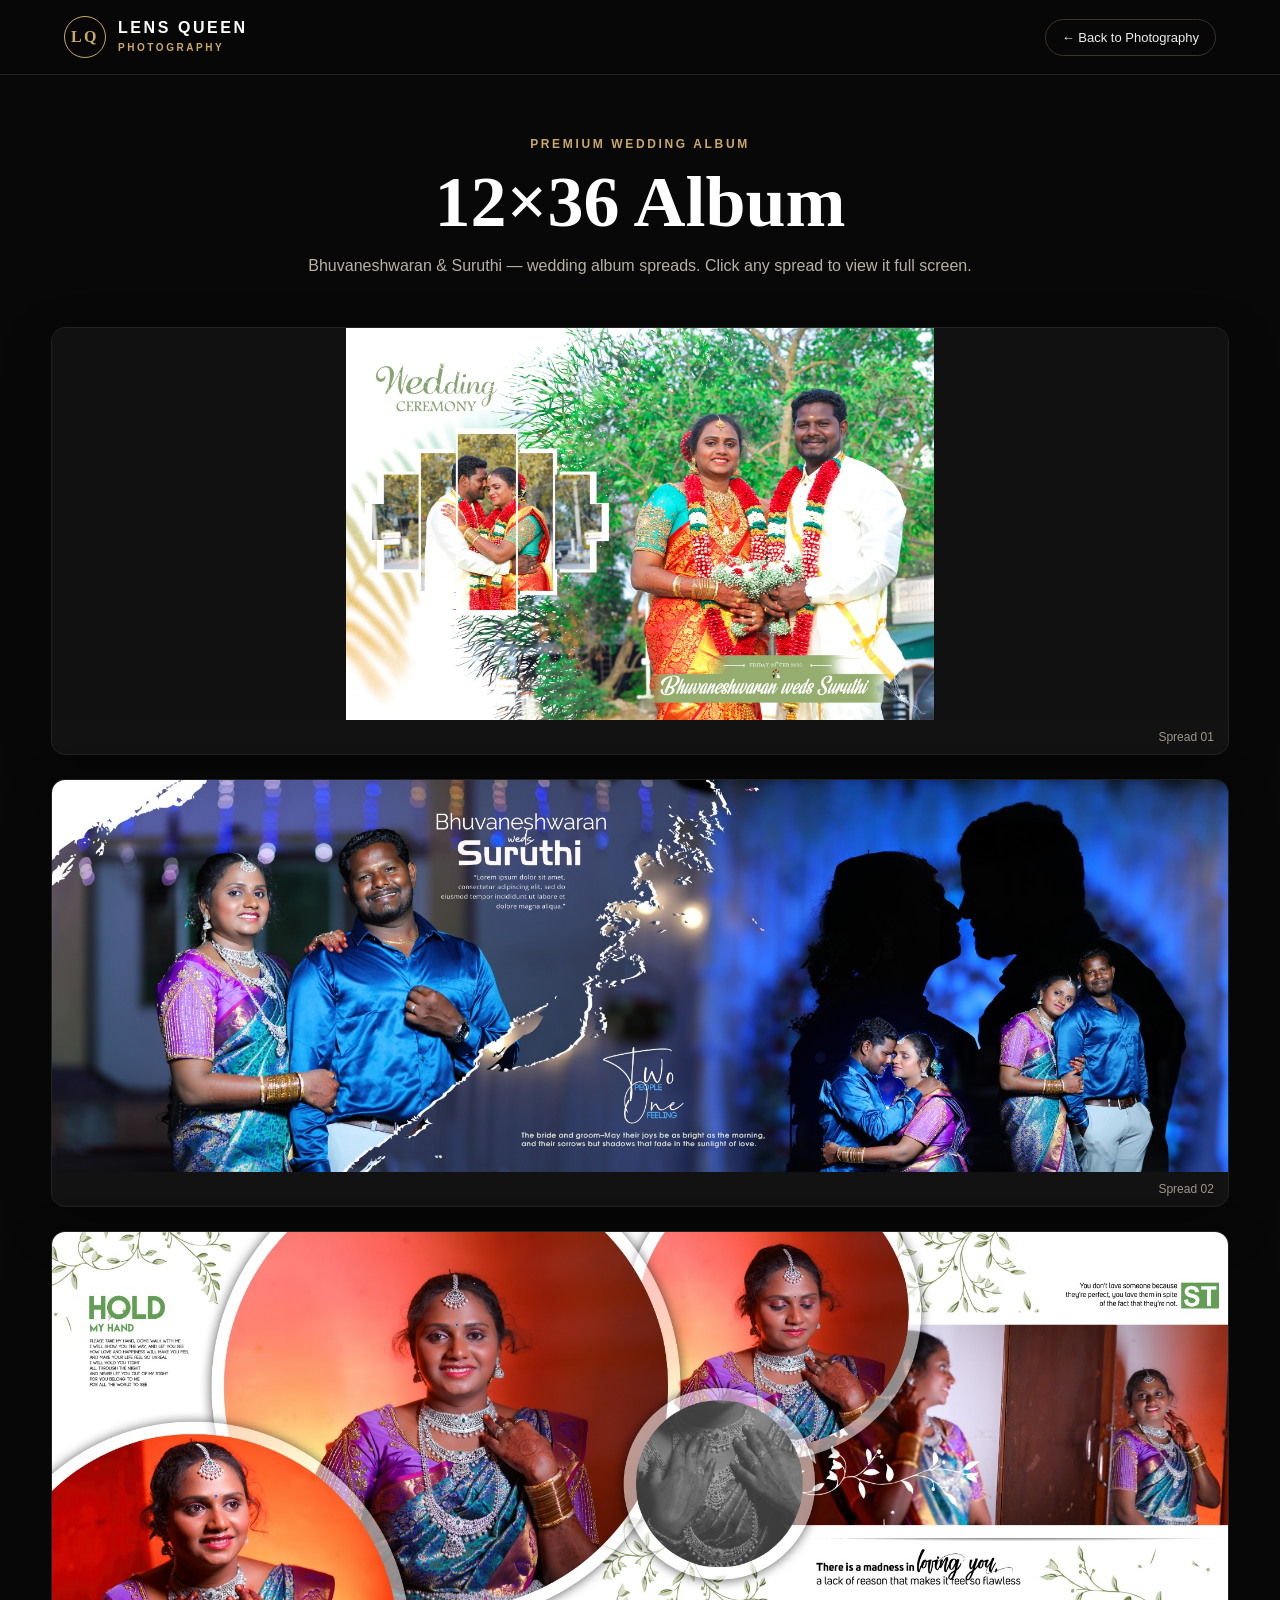
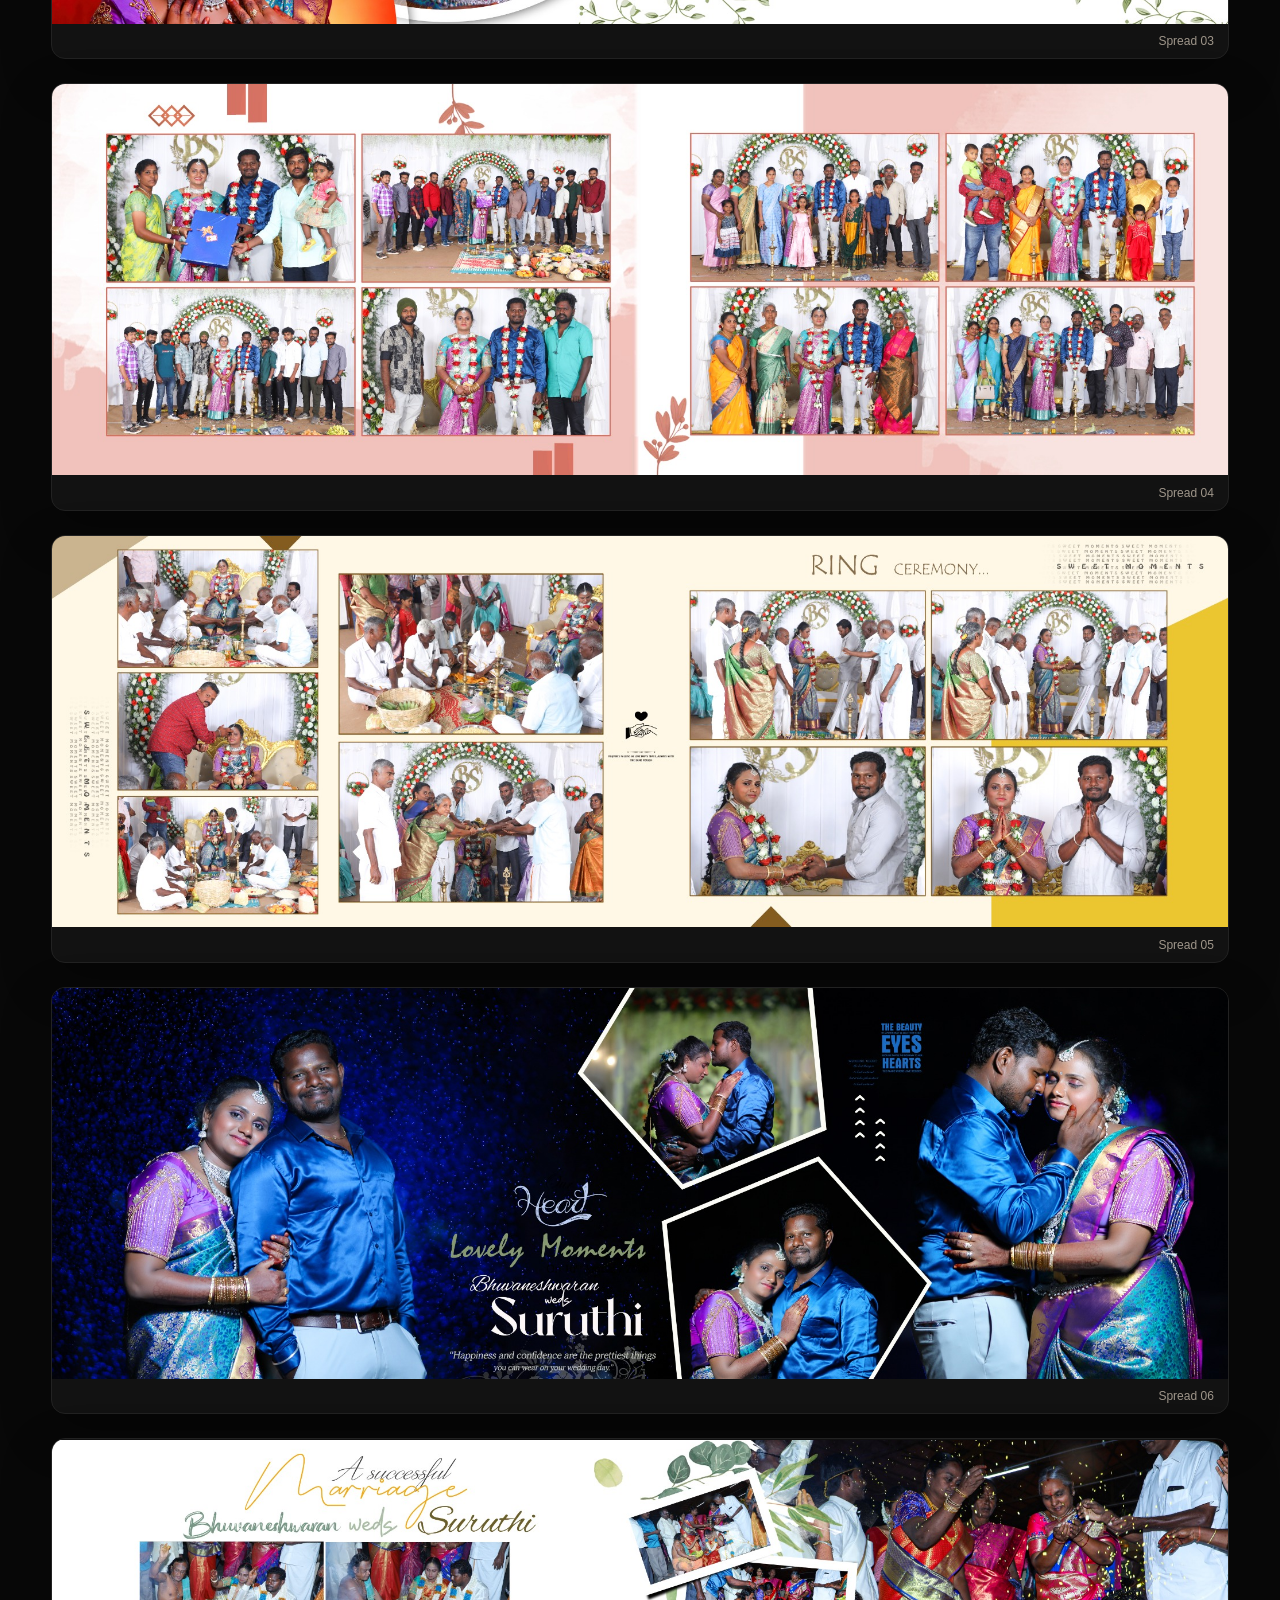
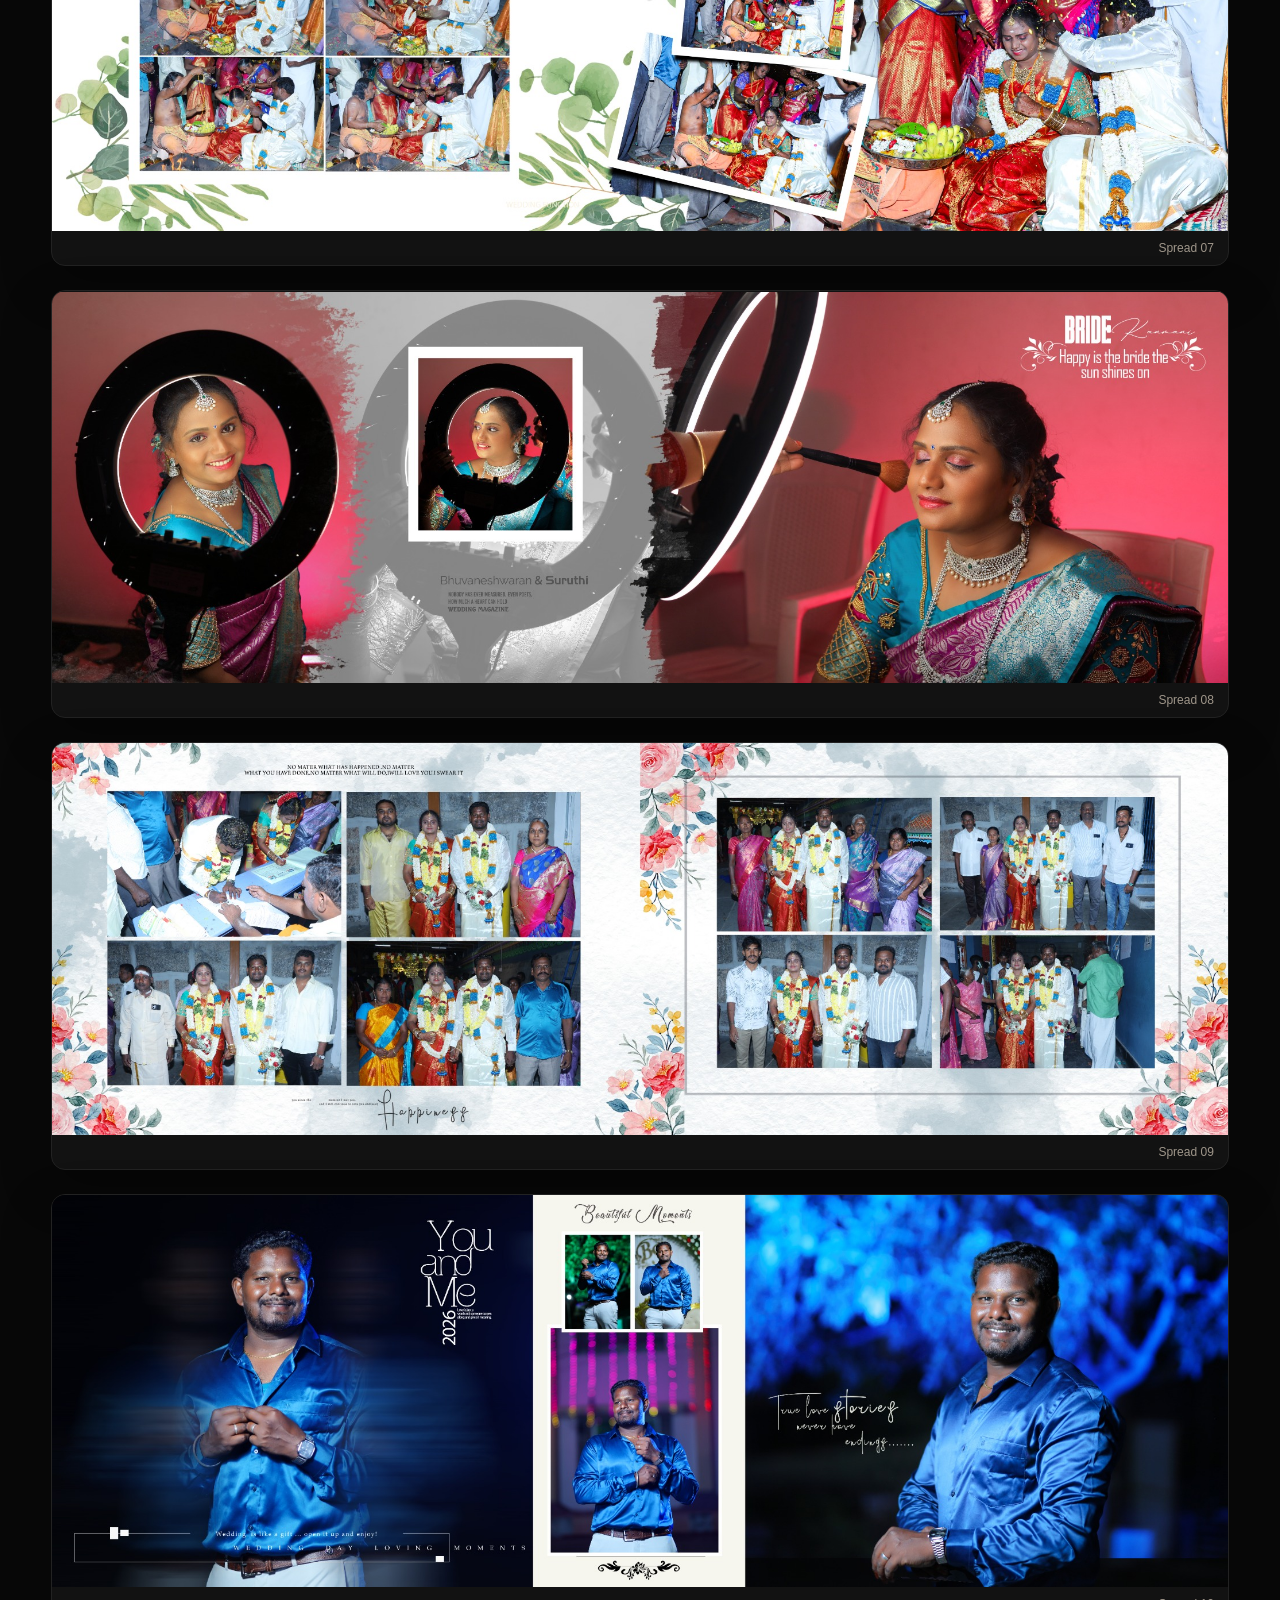
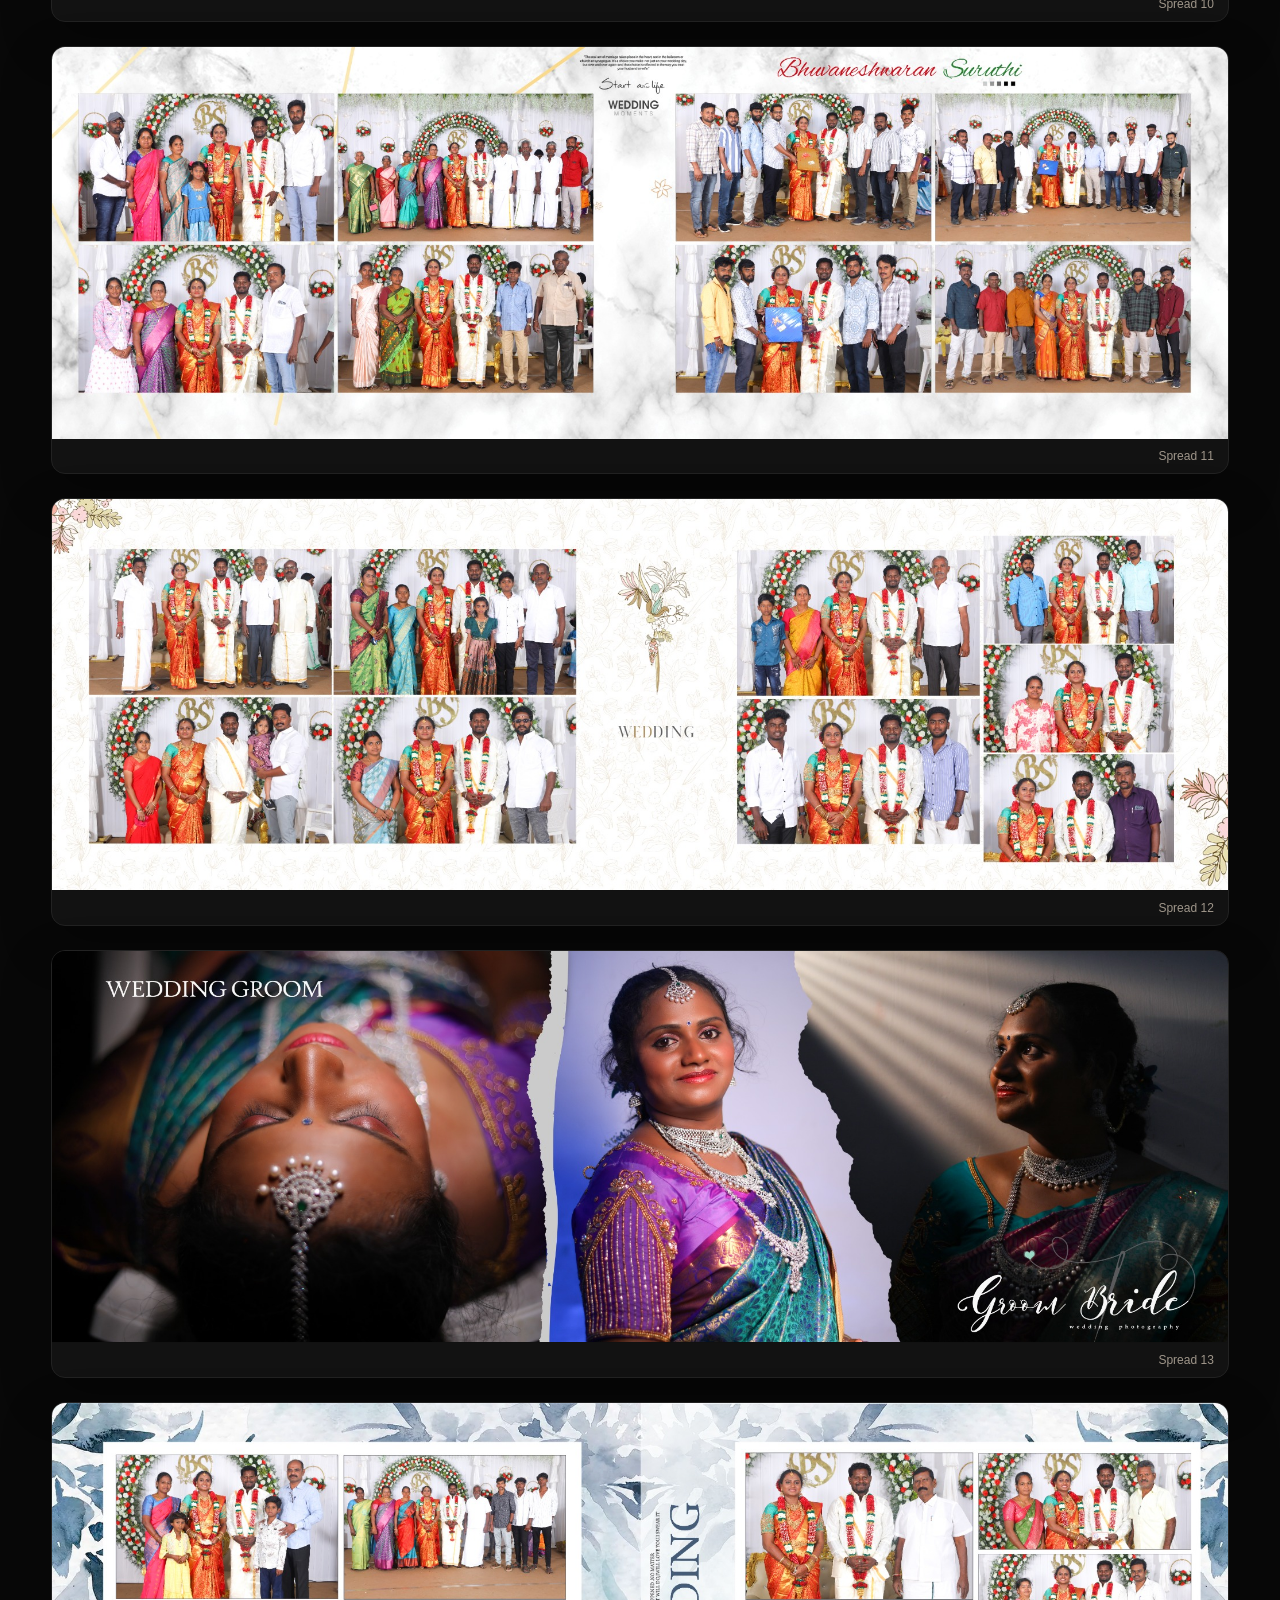
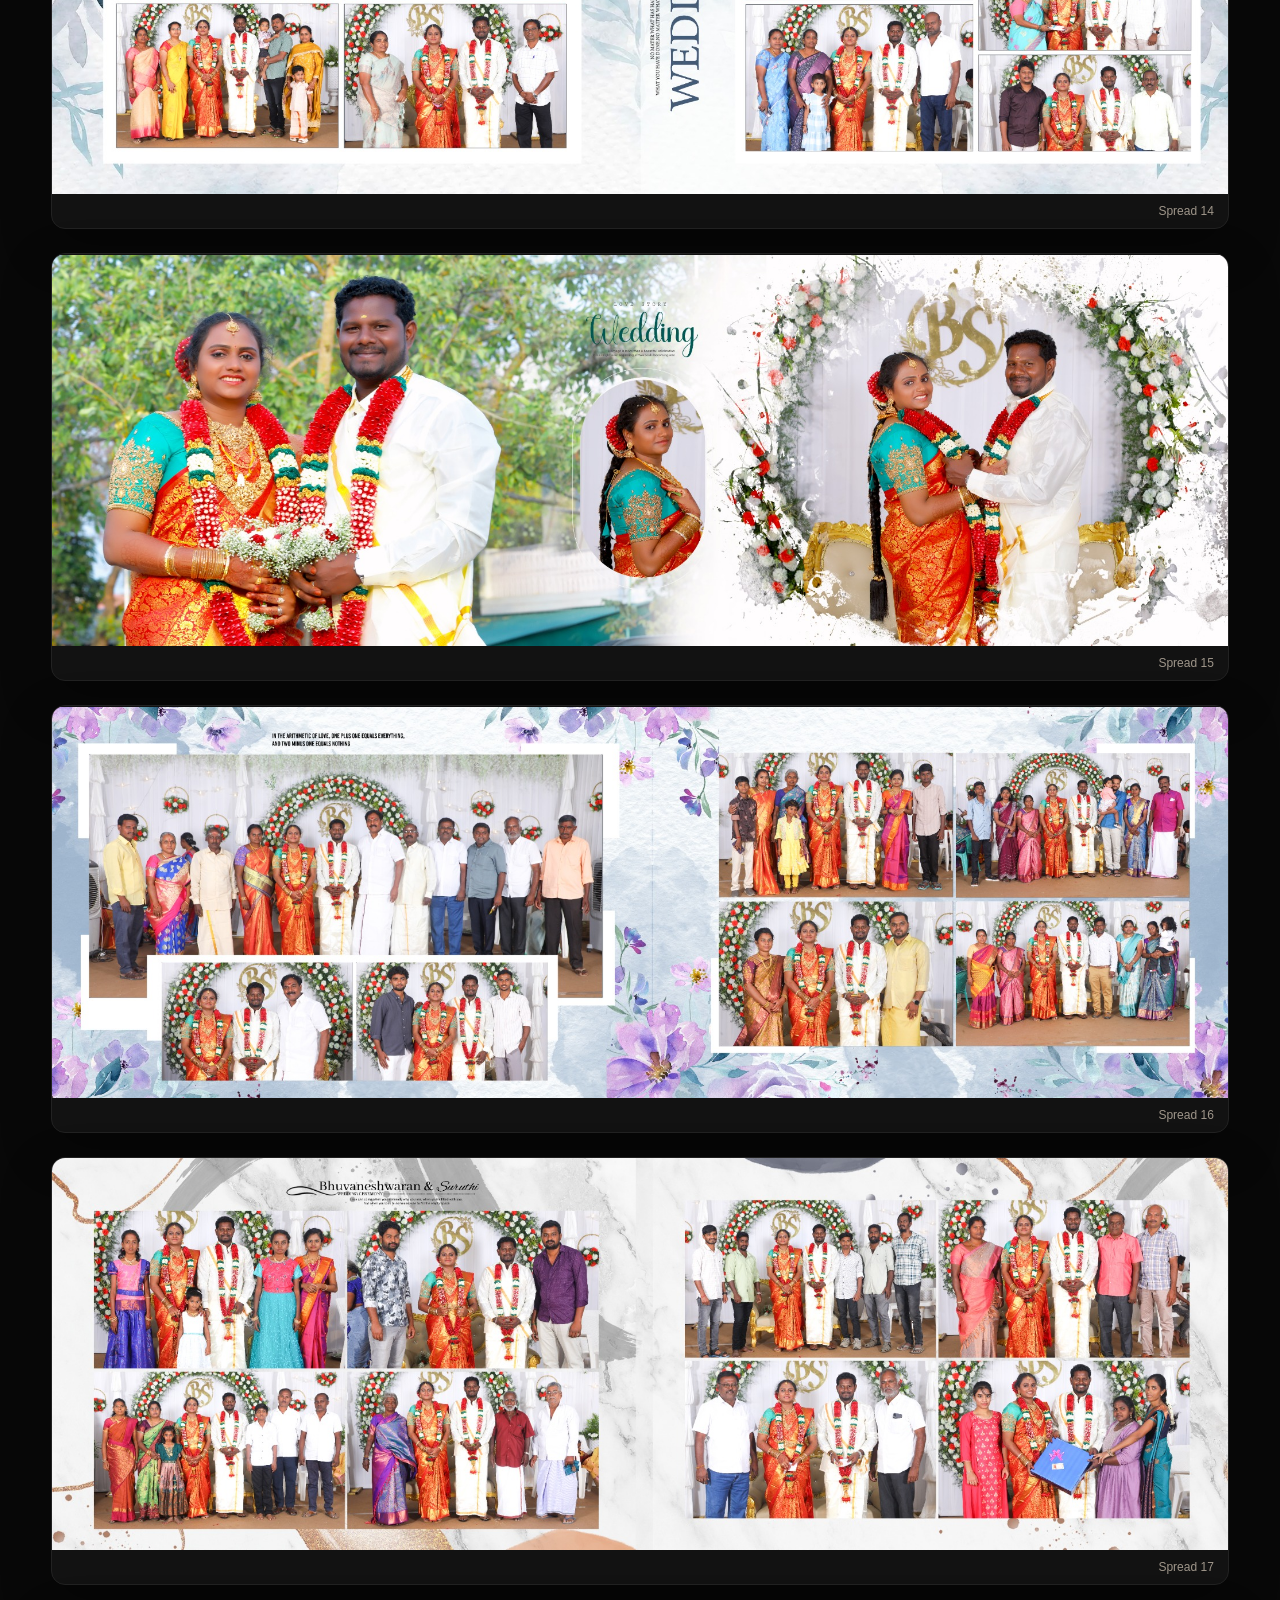
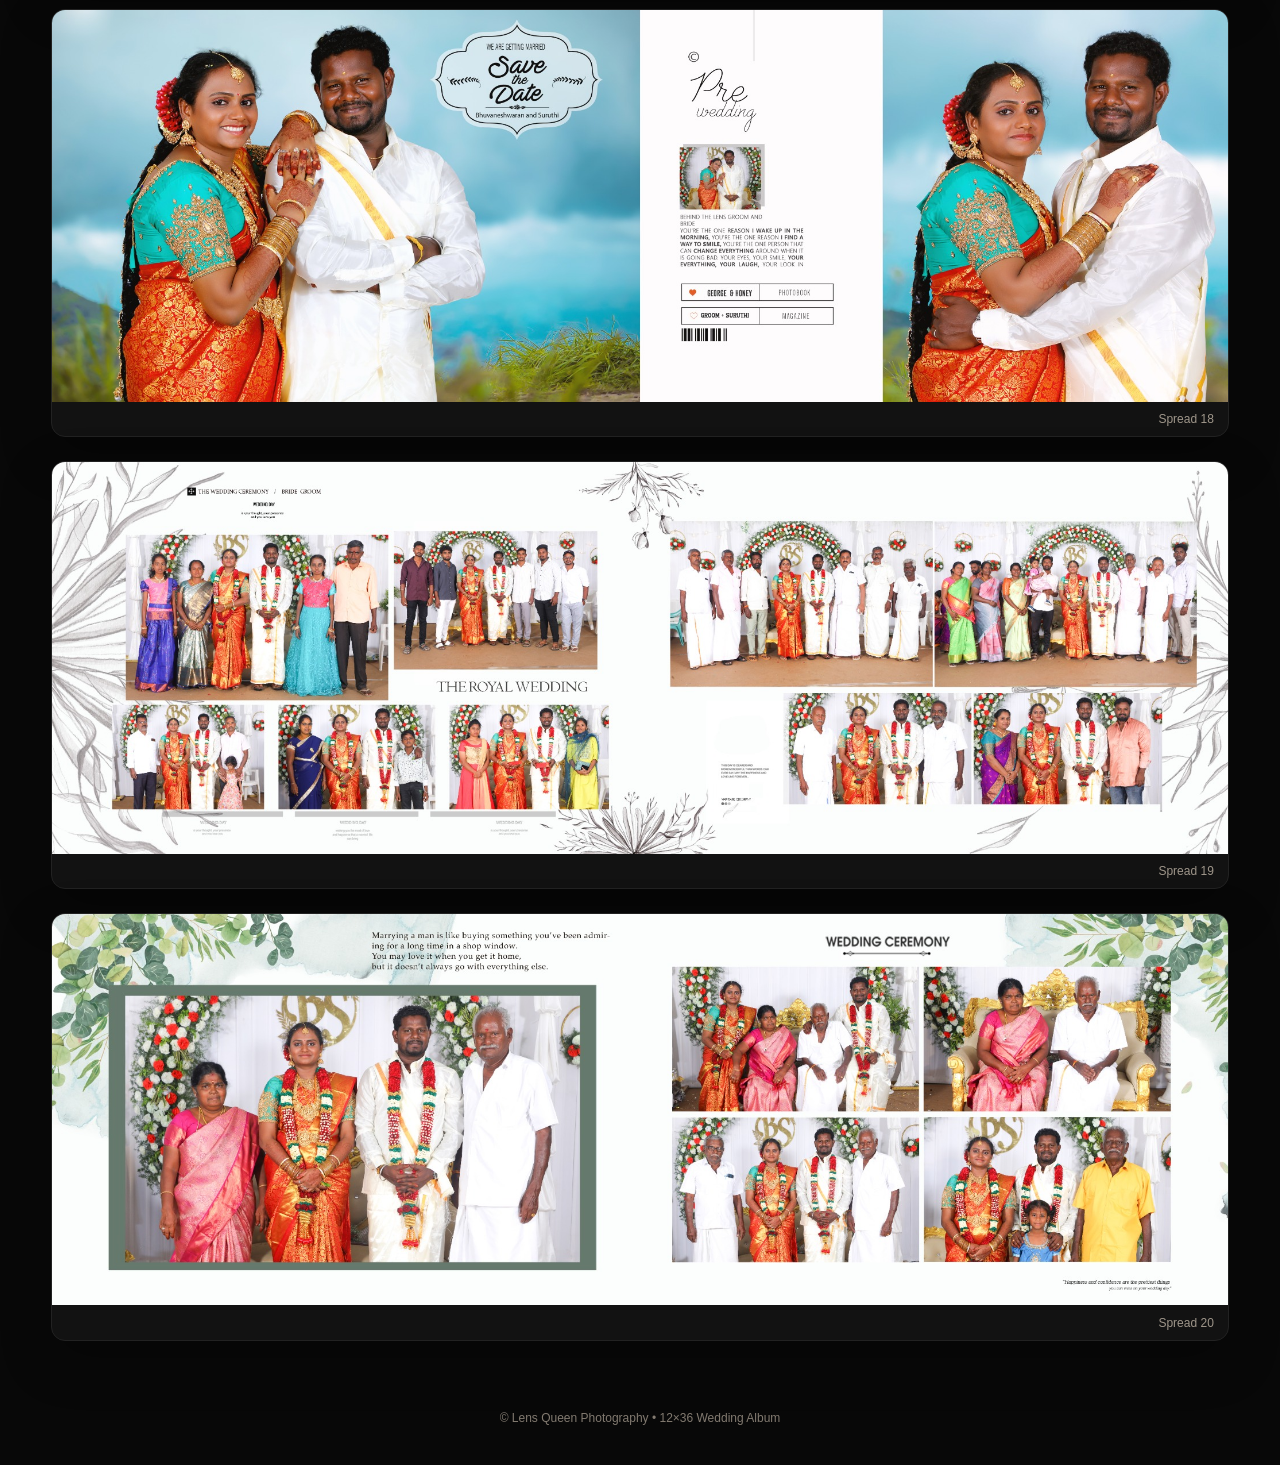
<file: 12x36-album/index.html>
<!DOCTYPE html>
<html lang="en">
<head>
<meta charset="UTF-8">
<meta name="viewport" content="width=device-width, initial-scale=1.0">
<title>12×36 Wedding Album | Lens Queen Photography</title>
<style>
:root{--bg:#080808;--panel:#121212;--text:#fff;--muted:#b9b0a5;--gold:#c9a86a}
*{box-sizing:border-box}
html{scroll-behavior:smooth}
body{margin:0;background:var(--bg);color:var(--text);font-family:Arial,Helvetica,sans-serif}
header{position:sticky;top:0;z-index:20;background:rgba(8,8,8,.92);backdrop-filter:blur(12px);border-bottom:1px solid #222;padding:16px 5vw;display:flex;align-items:center;justify-content:space-between;gap:20px}
.brand{display:flex;align-items:center;gap:12px;font-weight:800;letter-spacing:.16em}
.logo{width:42px;height:42px;border:1px solid var(--gold);border-radius:50%;display:grid;place-items:center;color:var(--gold);font-family:Georgia,serif}
.back{border:1px solid #3a342b;padding:10px 16px;border-radius:999px;color:#eee;text-decoration:none;font-size:13px}
.hero{padding:62px 5vw 28px;text-align:center}
.kicker{color:var(--gold);letter-spacing:.22em;font-size:12px;font-weight:700}
h1{font-family:Georgia,serif;font-size:clamp(34px,6vw,72px);margin:10px 0 8px}
.hero p{color:var(--muted);margin:0 auto;max-width:700px;line-height:1.7}
.album{padding:20px 4vw 70px;display:grid;gap:24px;max-width:1800px;margin:auto}
.page{margin:0;background:var(--panel);border:1px solid #222;border-radius:14px;overflow:hidden;box-shadow:0 18px 50px rgba(0,0,0,.25);cursor:zoom-in}
.page img{display:block;width:100%;height:auto;aspect-ratio:3/1;object-fit:contain;background:#111}
.page figcaption{padding:10px 14px;color:#9f968a;font-size:12px;text-align:right}
.lightbox{position:fixed;inset:0;background:rgba(0,0,0,.95);z-index:99;display:none;align-items:center;justify-content:center;padding:20px}
.lightbox.open{display:flex}
.lightbox img{max-width:96vw;max-height:92vh;object-fit:contain;box-shadow:0 0 0 1px #333}
.close,.prev,.next{position:fixed;border:0;background:rgba(20,20,20,.75);color:#fff;width:46px;height:46px;border-radius:50%;font-size:28px;cursor:pointer}
.close{right:20px;top:20px}.prev{left:20px;top:50%;transform:translateY(-50%)}.next{right:20px;top:50%;transform:translateY(-50%)}
footer{text-align:center;color:#827a70;padding:0 20px 40px;font-size:12px}
@media(max-width:700px){header{padding:12px 16px}.brand{font-size:12px}.hero{padding:40px 18px 20px}.album{padding:12px 10px 50px;gap:14px}.page{border-radius:8px}.prev,.next{width:38px;height:38px;font-size:22px}}
</style>
</head>
<body>
<header>
  <div class="brand"><div class="logo">LQ</div><div>LENS QUEEN<br><span style="font-size:10px;color:#c9a86a">PHOTOGRAPHY</span></div></div>
  <a class="back" href="../">← Back to Photography</a>
</header>

<section class="hero">
  <div class="kicker">PREMIUM WEDDING ALBUM</div>
  <h1>12×36 Album</h1>
  <p>Bhuvaneshwaran &amp; Suruthi — wedding album spreads. Click any spread to view it full screen.</p>
</section>

<main class="album">
  <figure class="page"><img src="images/album-01.jpg" alt="12x36 wedding album spread 1" loading="lazy"><figcaption>Spread 01</figcaption></figure>
  <figure class="page"><img src="images/album-02.jpg" alt="12x36 wedding album spread 2" loading="lazy"><figcaption>Spread 02</figcaption></figure>
  <figure class="page"><img src="images/album-03.jpg" alt="12x36 wedding album spread 3" loading="lazy"><figcaption>Spread 03</figcaption></figure>
  <figure class="page"><img src="images/album-04.jpg" alt="12x36 wedding album spread 4" loading="lazy"><figcaption>Spread 04</figcaption></figure>
  <figure class="page"><img src="images/album-05.jpg" alt="12x36 wedding album spread 5" loading="lazy"><figcaption>Spread 05</figcaption></figure>
  <figure class="page"><img src="images/album-06.jpg" alt="12x36 wedding album spread 6" loading="lazy"><figcaption>Spread 06</figcaption></figure>
  <figure class="page"><img src="images/album-07.jpg" alt="12x36 wedding album spread 7" loading="lazy"><figcaption>Spread 07</figcaption></figure>
  <figure class="page"><img src="images/album-08.jpg" alt="12x36 wedding album spread 8" loading="lazy"><figcaption>Spread 08</figcaption></figure>
  <figure class="page"><img src="images/album-09.jpg" alt="12x36 wedding album spread 9" loading="lazy"><figcaption>Spread 09</figcaption></figure>
  <figure class="page"><img src="images/album-10.jpg" alt="12x36 wedding album spread 10" loading="lazy"><figcaption>Spread 10</figcaption></figure>
  <figure class="page"><img src="images/album-11.jpg" alt="12x36 wedding album spread 11" loading="lazy"><figcaption>Spread 11</figcaption></figure>
  <figure class="page"><img src="images/album-12.jpg" alt="12x36 wedding album spread 12" loading="lazy"><figcaption>Spread 12</figcaption></figure>
  <figure class="page"><img src="images/album-13.jpg" alt="12x36 wedding album spread 13" loading="lazy"><figcaption>Spread 13</figcaption></figure>
  <figure class="page"><img src="images/album-14.jpg" alt="12x36 wedding album spread 14" loading="lazy"><figcaption>Spread 14</figcaption></figure>
  <figure class="page"><img src="images/album-15.jpg" alt="12x36 wedding album spread 15" loading="lazy"><figcaption>Spread 15</figcaption></figure>
  <figure class="page"><img src="images/album-16.jpg" alt="12x36 wedding album spread 16" loading="lazy"><figcaption>Spread 16</figcaption></figure>
  <figure class="page"><img src="images/album-17.jpg" alt="12x36 wedding album spread 17" loading="lazy"><figcaption>Spread 17</figcaption></figure>
  <figure class="page"><img src="images/album-18.jpg" alt="12x36 wedding album spread 18" loading="lazy"><figcaption>Spread 18</figcaption></figure>
  <figure class="page"><img src="images/album-19.jpg" alt="12x36 wedding album spread 19" loading="lazy"><figcaption>Spread 19</figcaption></figure>
  <figure class="page"><img src="images/album-20.jpg" alt="12x36 wedding album spread 20" loading="lazy"><figcaption>Spread 20</figcaption></figure>
</main>

<div class="lightbox" id="lightbox">
  <button class="close" aria-label="Close">×</button>
  <button class="prev" aria-label="Previous">‹</button>
  <img id="lightboxImg" alt="Album spread">
  <button class="next" aria-label="Next">›</button>
</div>

<footer>© Lens Queen Photography • 12×36 Wedding Album</footer>
<script>
const imgs=[...document.querySelectorAll('.page img')];
const box=document.getElementById('lightbox');
const big=document.getElementById('lightboxImg');
let current=0;
function show(i){current=(i+imgs.length)%imgs.length;big.src=imgs[current].src;box.classList.add('open');document.body.style.overflow='hidden'}
function closeBox(){box.classList.remove('open');document.body.style.overflow=''}
imgs.forEach((img,i)=>img.addEventListener('click',()=>show(i)));
document.querySelector('.close').onclick=closeBox;
document.querySelector('.prev').onclick=()=>show(current-1);
document.querySelector('.next').onclick=()=>show(current+1);
box.addEventListener('click',e=>{if(e.target===box)closeBox()});
document.addEventListener('keydown',e=>{if(!box.classList.contains('open'))return;if(e.key==='Escape')closeBox();if(e.key==='ArrowLeft')show(current-1);if(e.key==='ArrowRight')show(current+1)});
</script>
</body>
</html>
</file>
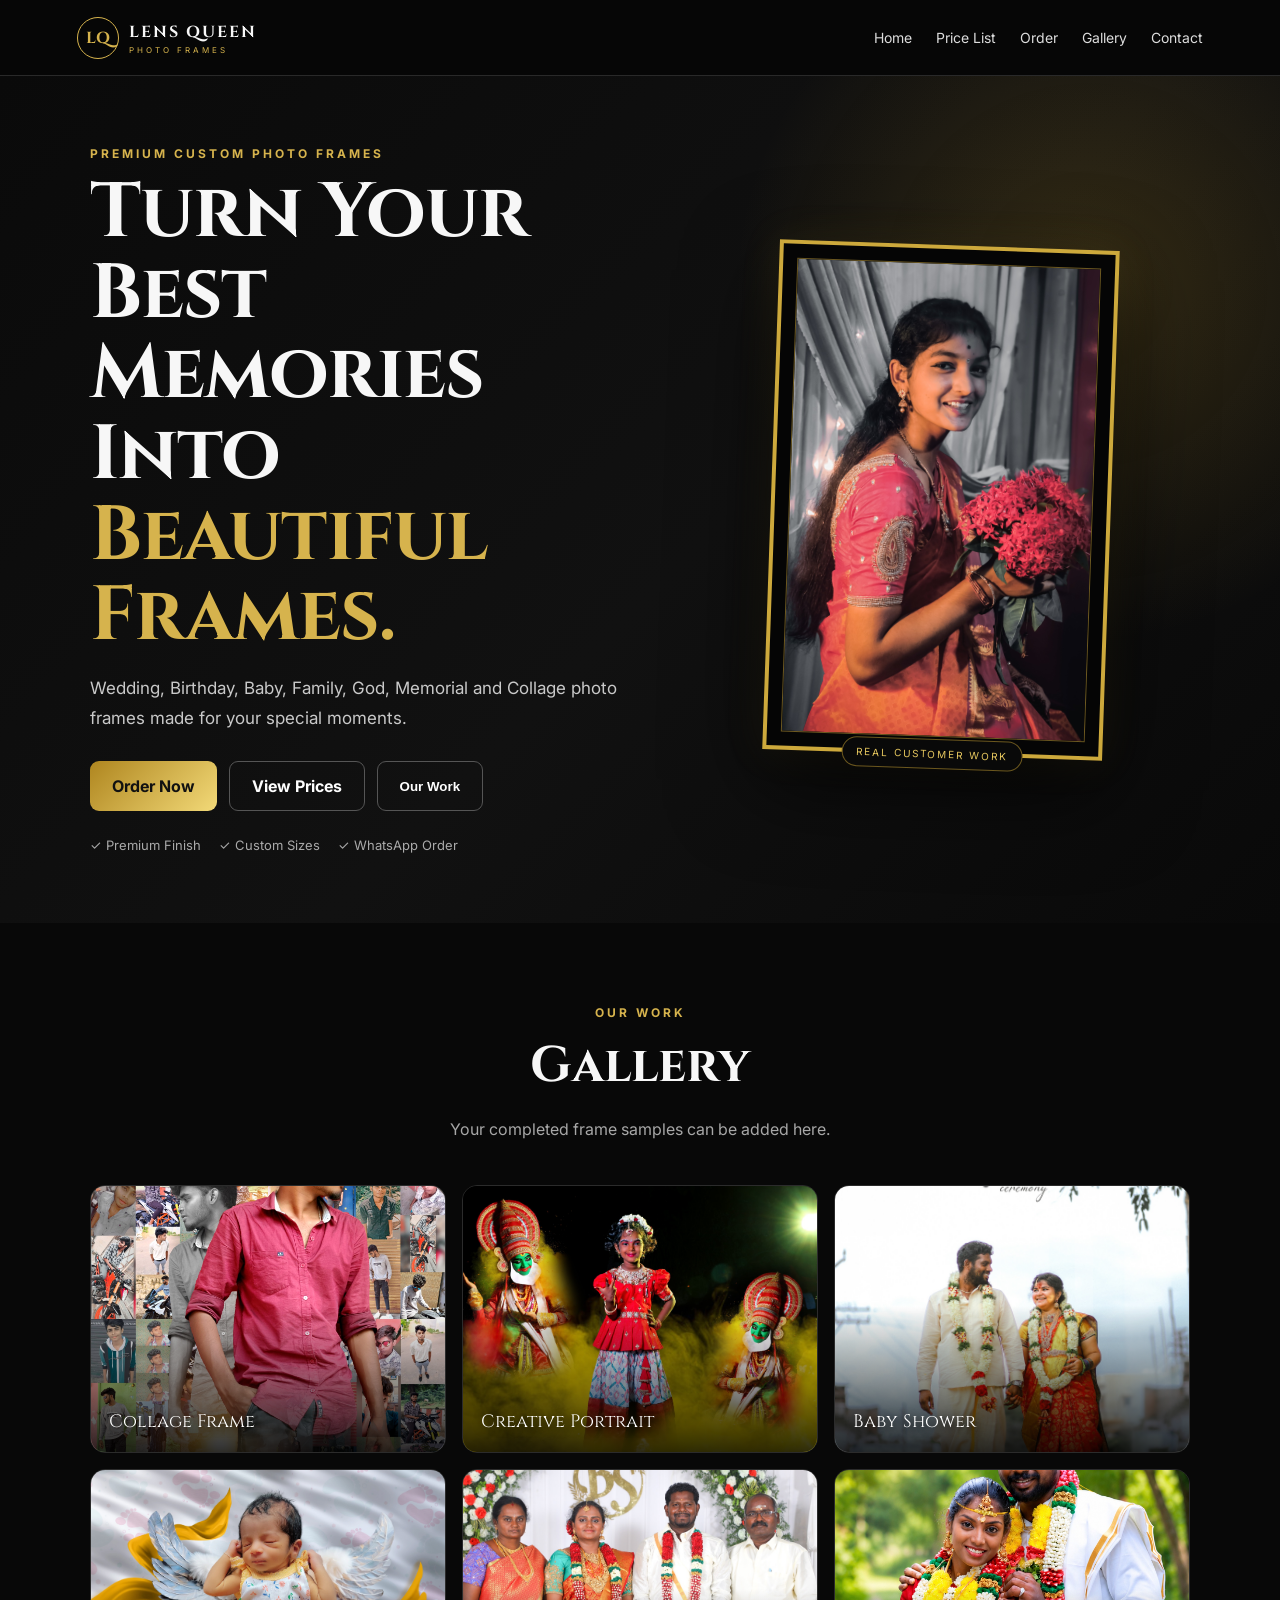
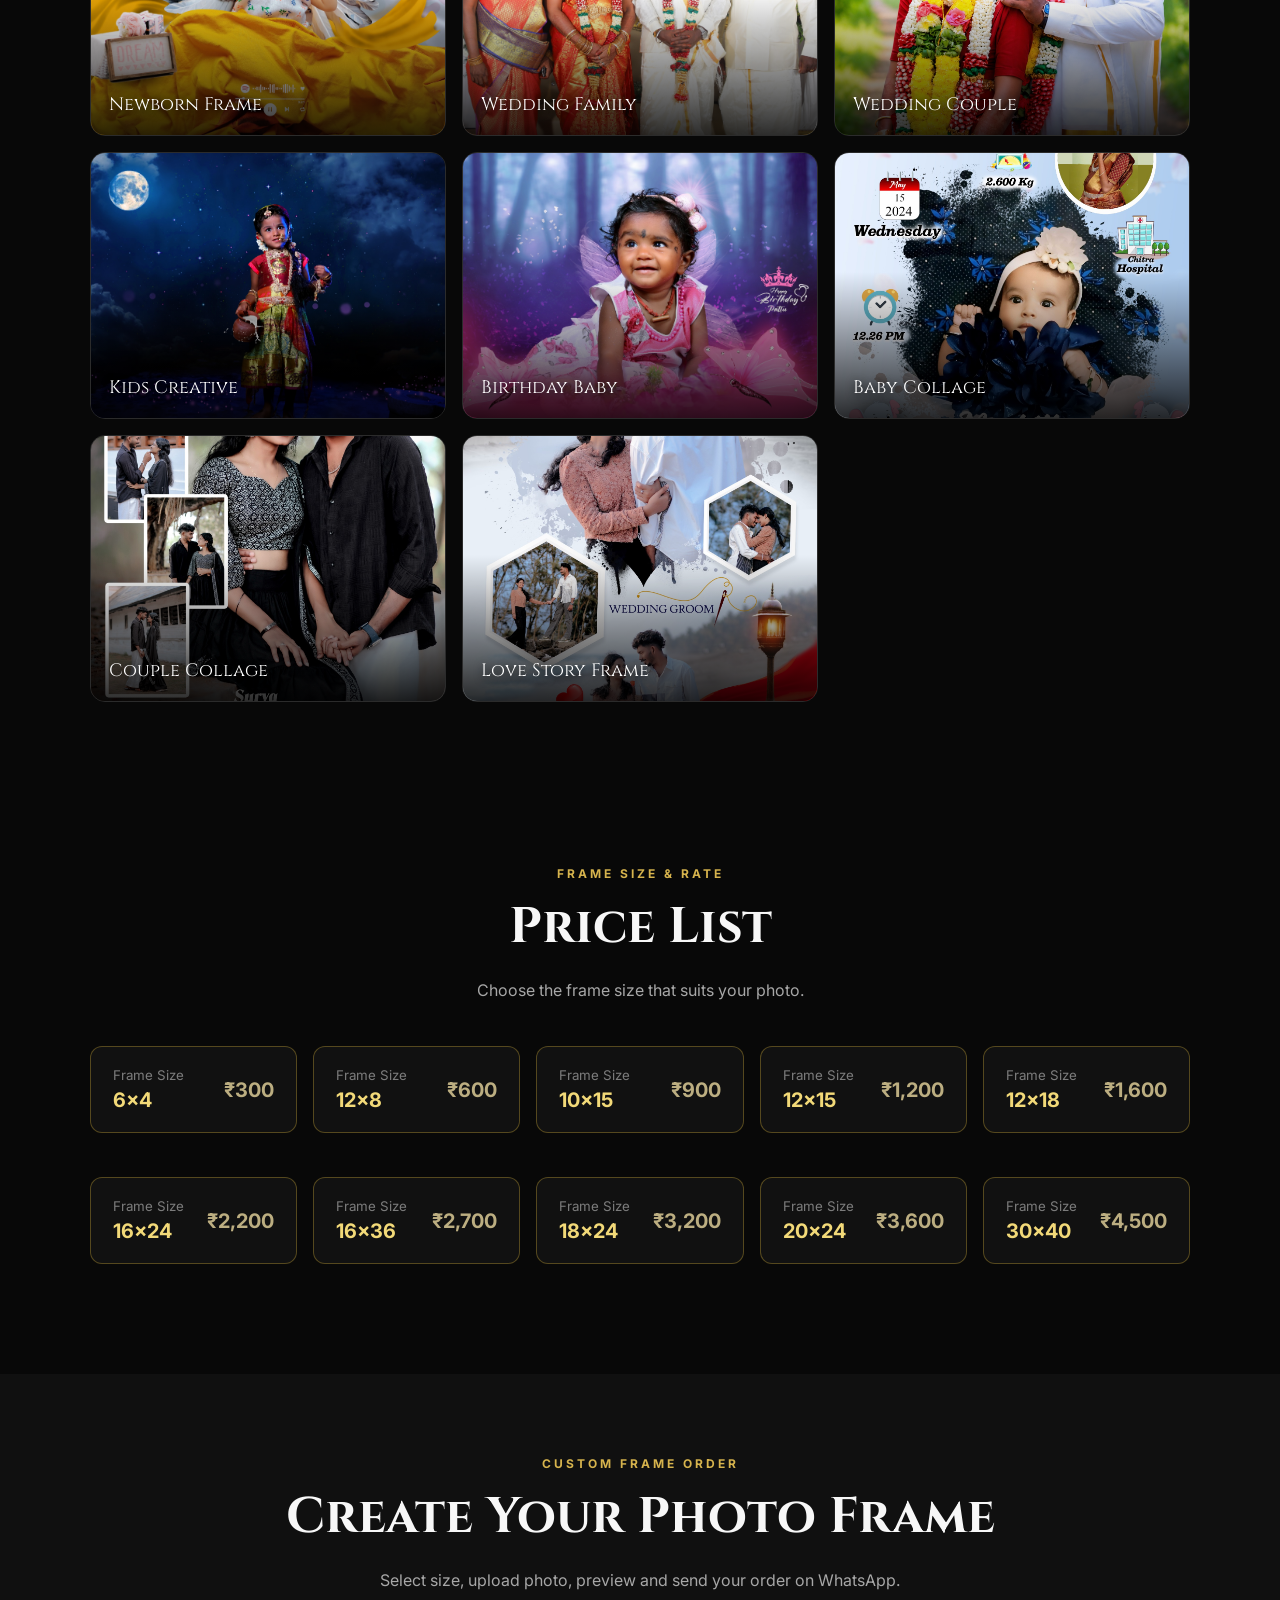
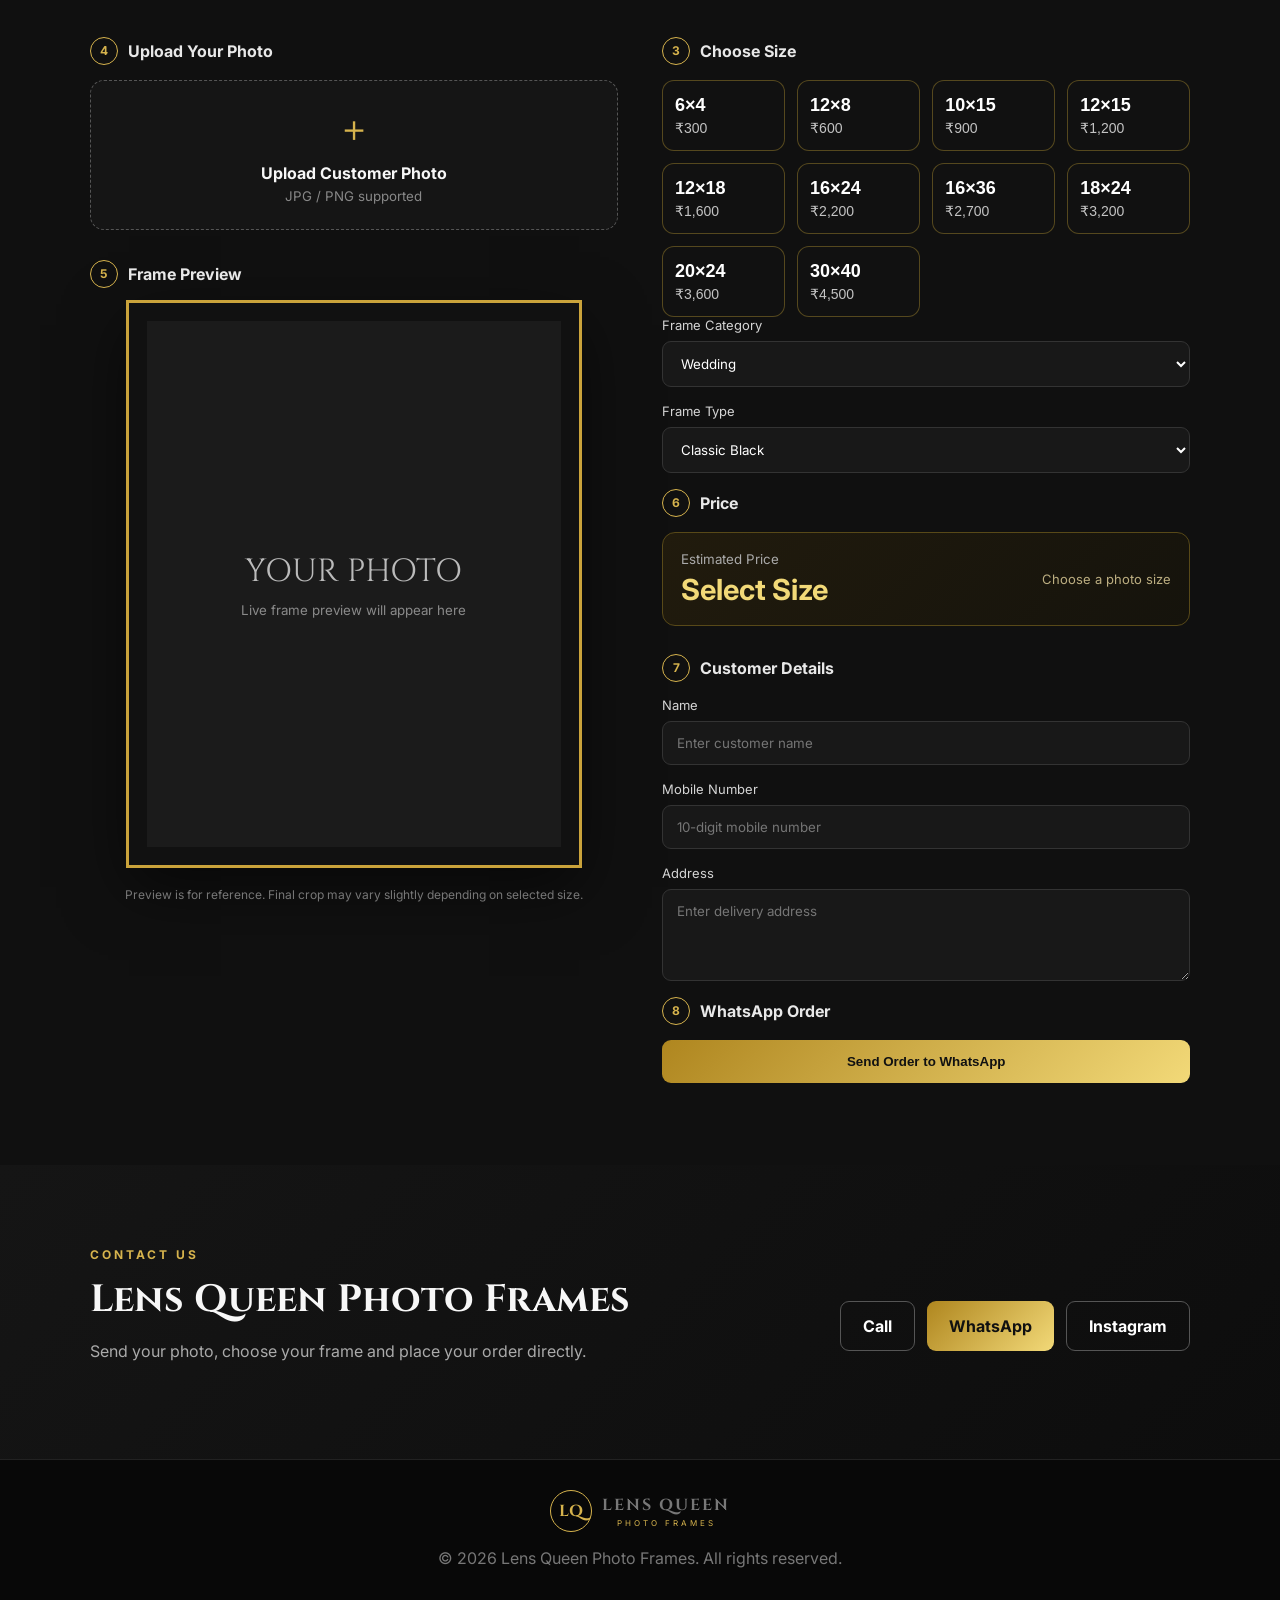
<file: photo-frames/index.html>
<!DOCTYPE html>
<html lang="en">
<head>
  <meta charset="UTF-8">
  <meta name="viewport" content="width=device-width, initial-scale=1.0">
  <title>Lens Queen Photo Frames</title>
  <meta name="description" content="Premium custom photo frames by Lens Queen Photo Frames">
  <link rel="preconnect" href="https://fonts.googleapis.com">
  <link rel="preconnect" href="https://fonts.gstatic.com" crossorigin>
  <link href="https://fonts.googleapis.com/css2?family=Cinzel:wght@600;700&family=Inter:wght@400;500;600;700&display=swap" rel="stylesheet">
  <link rel="stylesheet" href="style.css">

<style>
#prices .size-grid{
  display:grid;
  grid-template-columns:repeat(auto-fit,minmax(180px,1fr));
  gap:16px;
  max-width:1100px;
  margin:28px auto 0;
}
#prices .price-card{
  display:flex;
  align-items:center;
  justify-content:space-between;
  gap:18px;
  padding:20px 22px;
  border:1px solid rgba(212,175,55,.35);
  border-radius:12px;
  background:#111;
}
#prices .price-card small{display:block;opacity:.7;margin-bottom:5px}
#prices .price-card strong{display:block;font-size:20px}
#prices .price-card span{font-size:20px;font-weight:700}
</style>


<style>
#order .order-size-grid{
  display:grid;
  grid-template-columns:repeat(auto-fit,minmax(120px,1fr));
  gap:12px;
  margin-top:12px;
}
#order .order-size-btn{
  border:1px solid rgba(212,175,55,.35);
  background:#111;
  color:#fff;
  border-radius:12px;
  padding:14px 12px;
  cursor:pointer;
  text-align:left;
}
#order .order-size-btn span{
  display:block;
  font-size:18px;
  font-weight:700;
  margin-bottom:4px;
}
#order .order-size-btn small{
  opacity:.75;
  font-size:14px;
}
#order .order-size-btn.selected{
  border-color:#d4af37;
  box-shadow:0 0 0 2px rgba(212,175,55,.18);
}
</style>


<style>
.customer-works-modal{display:none;position:fixed;inset:0;background:rgba(0,0,0,.94);z-index:20000;align-items:center;justify-content:center}
.customer-works-modal.open{display:flex}
.customer-works-content{max-width:min(90vw,1100px);max-height:92vh;display:flex;flex-direction:column;align-items:center;gap:10px}
.customer-works-content img{max-width:100%;max-height:84vh;object-fit:contain}
.customer-works-count{color:#fff;font-weight:700;font-size:16px}
.customer-works-close{position:fixed;right:18px;top:14px;z-index:20002;border:0;background:rgba(0,0,0,.6);color:#fff;font-size:38px;cursor:pointer}
.customer-works-nav{position:fixed;top:50%;transform:translateY(-50%);width:50px;height:50px;border-radius:50%;border:1px solid rgba(255,255,255,.5);background:rgba(0,0,0,.6);color:#fff;font-size:36px;cursor:pointer;z-index:20002}
.customer-works-prev{left:14px}.customer-works-next{right:14px}
@media(max-width:600px){.customer-works-nav{width:42px;height:42px;font-size:30px}.customer-works-prev{left:6px}.customer-works-next{right:6px}}
</style>


<style>
#lightbox .lightbox-content{
  max-width:min(88vw,1000px);
  max-height:90vh;
  display:flex;
  flex-direction:column;
  align-items:center;
  gap:12px;
}
#lightbox .lightbox-content img{
  max-width:100%;
  max-height:78vh;
  object-fit:contain;
}
#lightbox .lightbox-caption{
  color:#fff;
  font-size:18px;
  font-weight:700;
  text-align:center;
  padding:8px 16px;
}
#lightbox .lightbox-nav{
  position:fixed;
  top:50%;
  transform:translateY(-50%);
  width:48px;
  height:48px;
  border-radius:50%;
  border:1px solid rgba(255,255,255,.45);
  background:rgba(0,0,0,.6);
  color:#fff;
  font-size:36px;
  cursor:pointer;
  z-index:10002;
}
#lightbox .lightbox-prev{left:18px}
#lightbox .lightbox-next{right:18px}
@media(max-width:600px){
  #lightbox .lightbox-nav{width:42px;height:42px;font-size:30px}
  #lightbox .lightbox-prev{left:8px}
  #lightbox .lightbox-next{right:8px}
}
</style>


<style>
.customer-works-grid-view{
  width:min(94vw,1200px);
  max-height:90vh;
  overflow:auto;
  padding:22px;
}
.customer-works-grid-view h2{
  color:#fff;
  text-align:center;
  margin:0 0 20px;
}
.customer-works-grid{
  display:grid;
  grid-template-columns:repeat(3,1fr);
  gap:14px;
}
.customer-work-thumb{
  border:1px solid rgba(255,255,255,.18);
  background:#111;
  padding:0;
  border-radius:12px;
  overflow:hidden;
  cursor:pointer;
}
.customer-work-thumb img{
  width:100%;
  aspect-ratio:4/3;
  object-fit:cover;
  display:block;
}
.customer-works-viewer{
  width:100%;
  height:100%;
  align-items:center;
  justify-content:center;
}
.customer-works-back{
  position:fixed;
  left:50%;
  bottom:18px;
  transform:translateX(-50%);
  z-index:20003;
  border:1px solid rgba(255,255,255,.4);
  background:rgba(0,0,0,.7);
  color:#fff;
  padding:10px 16px;
  border-radius:999px;
  cursor:pointer;
}
@media(max-width:700px){
  .customer-works-grid{grid-template-columns:repeat(2,1fr)}
}
</style>

</head>
<body>

<header class="nav">
  <a class="logo" href="#home">
    <span class="logo-mark">LQ</span>
    <span class="logo-text">
      <b>LENS QUEEN</b>
      <small>PHOTO FRAMES</small>
    </span>
  </a>

  <nav class="desktop-nav">
    <a href="#home">Home</a>
    <a href="#prices">Price List</a>
    <a href="#order">Order</a>
    <a href="#gallery">Gallery</a>
    <a href="#contact">Contact</a>
  </nav>
</header>

<main>
  <!-- 1. HOME -->
  <section class="hero" id="home">
    <div class="hero-copy">
      <p class="eyebrow">PREMIUM CUSTOM PHOTO FRAMES</p>
      <h1>Turn Your Best Memories Into <span>Beautiful Frames.</span></h1>
      <p class="hero-sub">
        Wedding, Birthday, Baby, Family, God, Memorial and Collage photo frames
        made for your special moments.
      </p>

      <div class="hero-buttons">
        <a href="#order" class="btn btn-gold">Order Now</a>
        <a href="#prices" class="btn btn-outline">View Prices</a>
        <button type="button" class="btn btn-outline" id="customerWorksOpen">Our Work</button>
      </div>

      <div class="hero-points">
        <span>✓ Premium Finish</span>
        <span>✓ Custom Sizes</span>
        <span>✓ WhatsApp Order</span>
      </div>
    </div>

    <div class="hero-frame-wrap">
      <div class="premium-frame">
        <div class="frame-inner">
          <img class="hero-product-photo" src="hero-frame.jpg" alt="Lens Queen premium photo frame sample">
        </div>
      </div>
    </div>
  </section>

  <!-- OUR WORK -->
  <section class="section gallery-section" id="gallery">
    <div class="section-title">
      <p class="eyebrow">OUR WORK</p>
      <h2>Gallery</h2>
      <p>Your completed frame samples can be added here.</p>
    </div>

    
    <div class="gallery-grid">
      <button class="gallery-card real" data-full="https://boopathiraja63.github.io/lens-queen-photography/photo-frames/gallery/gallery-01.jpg"><img src="https://boopathiraja63.github.io/lens-queen-photography/photo-frames/gallery/gallery-01.jpg" alt="Collage Frame"><span>Collage Frame</span></button>
      <button class="gallery-card real" data-full="https://boopathiraja63.github.io/lens-queen-photography/photo-frames/gallery/gallery-02.jpg"><img src="https://boopathiraja63.github.io/lens-queen-photography/photo-frames/gallery/gallery-02.jpg" alt="Creative Portrait"><span>Creative Portrait</span></button>
      <button class="gallery-card real" data-full="https://boopathiraja63.github.io/lens-queen-photography/photo-frames/gallery/gallery-03.jpg"><img src="https://boopathiraja63.github.io/lens-queen-photography/photo-frames/gallery/gallery-03.jpg" alt="Baby Shower"><span>Baby Shower</span></button>
      <button class="gallery-card real" data-full="https://boopathiraja63.github.io/lens-queen-photography/photo-frames/gallery/gallery-04.jpg"><img src="https://boopathiraja63.github.io/lens-queen-photography/photo-frames/gallery/gallery-04.jpg" alt="Newborn Frame"><span>Newborn Frame</span></button>
      <button class="gallery-card real" data-full="https://boopathiraja63.github.io/lens-queen-photography/photo-frames/gallery/gallery-05.jpg"><img src="https://boopathiraja63.github.io/lens-queen-photography/photo-frames/gallery/gallery-05.jpg" alt="Wedding Family"><span>Wedding Family</span></button>
      <button class="gallery-card real" data-full="https://boopathiraja63.github.io/lens-queen-photography/photo-frames/gallery/gallery-06.jpg"><img src="https://boopathiraja63.github.io/lens-queen-photography/photo-frames/gallery/gallery-06.jpg" alt="Wedding Couple"><span>Wedding Couple</span></button>
      <button class="gallery-card real" data-full="https://boopathiraja63.github.io/lens-queen-photography/photo-frames/gallery/gallery-07.jpg"><img src="https://boopathiraja63.github.io/lens-queen-photography/photo-frames/gallery/gallery-07.jpg" alt="Kids Creative"><span>Kids Creative</span></button>
      <button class="gallery-card real" data-full="https://boopathiraja63.github.io/lens-queen-photography/photo-frames/gallery/gallery-08.jpg"><img src="https://boopathiraja63.github.io/lens-queen-photography/photo-frames/gallery/gallery-08.jpg" alt="Birthday Baby"><span>Birthday Baby</span></button>
      <button class="gallery-card real" data-full="https://boopathiraja63.github.io/lens-queen-photography/photo-frames/gallery/gallery-09.jpg"><img src="https://boopathiraja63.github.io/lens-queen-photography/photo-frames/gallery/gallery-09.jpg" alt="Baby Collage"><span>Baby Collage</span></button>
      <button class="gallery-card real" data-full="https://boopathiraja63.github.io/lens-queen-photography/photo-frames/gallery/gallery-10.jpg"><img src="https://boopathiraja63.github.io/lens-queen-photography/photo-frames/gallery/gallery-10.jpg" alt="Couple Collage"><span>Couple Collage</span></button>
      <button class="gallery-card real" data-full="https://boopathiraja63.github.io/lens-queen-photography/photo-frames/gallery/gallery-11.jpg"><img src="https://boopathiraja63.github.io/lens-queen-photography/photo-frames/gallery/gallery-11.jpg" alt="Love Story Frame"><span>Love Story Frame</span></button>
    </div>
    <div class="lightbox" id="lightbox" aria-hidden="true">
      <button class="lightbox-close" id="lightboxClose" aria-label="Close">×</button>
      <button class="lightbox-nav lightbox-prev" id="lightboxPrev" aria-label="Previous photo">‹</button>
      <div class="lightbox-content">
        <img id="lightboxImage" alt="Gallery preview">
        <div class="lightbox-caption" id="lightboxCaption"></div>
      </div>
      <button class="lightbox-nav lightbox-next" id="lightboxNext" aria-label="Next photo">›</button>
    </div>

  </section>

  <!-- FRAME SIZE & RATE -->
  <section class="section price-list-section" id="prices">
    <div class="section-title">
      <p class="eyebrow">FRAME SIZE &amp; RATE</p>
      <h2>Price List</h2>
      <p>Choose the frame size that suits your photo.</p>
    </div>
    <div class="size-grid" id="priceListGrid">
      <div class="price-card">
        <div><small>Frame Size</small><strong>6×4</strong></div>
        <span>₹300</span>
      </div>
      <div class="price-card">
        <div><small>Frame Size</small><strong>12×8</strong></div>
        <span>₹600</span>
      </div>
      <div class="price-card">
        <div><small>Frame Size</small><strong>10×15</strong></div>
        <span>₹900</span>
      </div>
      <div class="price-card">
        <div><small>Frame Size</small><strong>12×15</strong></div>
        <span>₹1,200</span>
      </div>
      <div class="price-card">
        <div><small>Frame Size</small><strong>12×18</strong></div>
        <span>₹1,600</span>
      </div>
      <div class="price-card">
        <div><small>Frame Size</small><strong>16×24</strong></div>
        <span>₹2,200</span>
      </div>
      <div class="price-card">
        <div><small>Frame Size</small><strong>16×36</strong></div>
        <span>₹2,700</span>
      </div>
      <div class="price-card">
        <div><small>Frame Size</small><strong>18×24</strong></div>
        <span>₹3,200</span>
      </div>
      <div class="price-card">
        <div><small>Frame Size</small><strong>20×24</strong></div>
        <span>₹3,600</span>
      </div>
      <div class="price-card">
        <div><small>Frame Size</small><strong>30×40</strong></div>
        <span>₹4,500</span>
      </div>
    </div>
  </section>

  <!-- CUSTOM FRAME ORDER -->
  <section class="section order-section" id="order">
    <div class="section-title">
      <p class="eyebrow">CUSTOM FRAME ORDER</p>
      <h2>Create Your Photo Frame</h2>
      <p>Select size, upload photo, preview and send your order on WhatsApp.</p>
    </div>

    <div class="order-layout">

      <div class="preview-column">
        <div class="step-label"><span>4</span> Upload Your Photo</div>

        <label class="upload-box" for="photoUpload">
          <div class="upload-icon">＋</div>
          <b>Upload Customer Photo</b>
          <small>JPG / PNG supported</small>
          <input type="file" accept="image/*" id="photoUpload" hidden>
        </label>

        <div class="step-label"><span>5</span> Frame Preview</div>

        <div class="live-preview" id="livePreview">
          <img id="previewImage" alt="Customer photo preview">
          <div class="preview-placeholder" id="previewPlaceholder">
            <div>YOUR PHOTO</div>
            <small>Live frame preview will appear here</small>
          </div>
        </div>

        <p class="preview-note">
          Preview is for reference. Final crop may vary slightly depending on selected size.
        </p>
      </div>

      <div class="form-column">
        <div class="step-label"><span>3</span> Choose Size</div>

        <div class="order-size-grid" id="sizeGrid">
          <button type="button" class="order-size-btn" data-size="6×4" data-price="300"><span>6×4</span><small>₹300</small></button>
          <button type="button" class="order-size-btn" data-size="12×8" data-price="600"><span>12×8</span><small>₹600</small></button>
          <button type="button" class="order-size-btn" data-size="10×15" data-price="900"><span>10×15</span><small>₹900</small></button>
          <button type="button" class="order-size-btn" data-size="12×15" data-price="1200"><span>12×15</span><small>₹1,200</small></button>
          <button type="button" class="order-size-btn" data-size="12×18" data-price="1600"><span>12×18</span><small>₹1,600</small></button>
          <button type="button" class="order-size-btn" data-size="16×24" data-price="2200"><span>16×24</span><small>₹2,200</small></button>
          <button type="button" class="order-size-btn" data-size="16×36" data-price="2700"><span>16×36</span><small>₹2,700</small></button>
          <button type="button" class="order-size-btn" data-size="18×24" data-price="3200"><span>18×24</span><small>₹3,200</small></button>
          <button type="button" class="order-size-btn" data-size="20×24" data-price="3600"><span>20×24</span><small>₹3,600</small></button>
          <button type="button" class="order-size-btn" data-size="30×40" data-price="4500"><span>30×40</span><small>₹4,500</small></button>
        </div>

        <div class="form-group">
          <label for="category">Frame Category</label>
          <select id="category">
            <option>Wedding</option>
            <option>Birthday</option>
            <option>Baby</option>
            <option>Family</option>
            <option>God</option>
            <option>Memorial</option>
            <option>Collage</option>
          </select>
        </div>

        <div class="form-group">
          <label for="frameType">Frame Type</label>
          <select id="frameType">
            <option value="Classic Black" data-extra="0">Classic Black</option>
            <option value="Premium Gold" data-extra="150">Premium Gold (+₹150)</option>
            <option value="Elegant White" data-extra="100">Elegant White (+₹100)</option>
            <option value="Wood Finish" data-extra="200">Wood Finish (+₹200)</option>
          </select>
        </div>

        <div class="step-label"><span>6</span> Price</div>

        <div class="price-card">
          <div>
            <small>Estimated Price</small>
            <strong id="totalPrice">₹299</strong>
          </div>
          <span id="priceBreakdown">6×8 · Classic Black</span>
        </div>

        <div class="step-label"><span>7</span> Customer Details</div>

        <form id="orderForm">
          <div class="form-group">
            <label for="customerName">Name</label>
            <input id="customerName" type="text" placeholder="Enter customer name" required>
          </div>

          <div class="form-group">
            <label for="mobile">Mobile Number</label>
            <input id="mobile" type="tel" inputmode="numeric" maxlength="10" placeholder="10-digit mobile number" required>
          </div>

          <div class="form-group">
            <label for="address">Address</label>
            <textarea id="address" rows="4" placeholder="Enter delivery address" required></textarea>
          </div>

          <div class="step-label"><span>8</span> WhatsApp Order</div>
          <button class="btn btn-gold full" type="submit">Send Order to WhatsApp</button>
        </form>
      </div>
    </div>
  </section>
<!-- 10. CONTACT -->
  <section class="section contact-section" id="contact">
    <div>
      <p class="eyebrow">CONTACT US</p>
      <h2>Lens Queen Photo Frames</h2>
      <p>Send your photo, choose your frame and place your order directly.</p>
    </div>

    <div class="contact-actions">
      <a href="tel:+910000000000" class="btn btn-outline">Call</a>
      <a href="#" id="contactWhatsApp" class="btn btn-gold">WhatsApp</a>
      <a href="https://instagram.com/" target="_blank" class="btn btn-outline">Instagram</a>
    </div>
  </section>
</main>

<footer>
  <div class="logo footer-logo">
    <span class="logo-mark">LQ</span>
    <span class="logo-text">
      <b>LENS QUEEN</b>
      <small>PHOTO FRAMES</small>
    </span>
  </div>
  <p>© 2026 Lens Queen Photo Frames. All rights reserved.</p>
</footer>

<script src="script.js"></script>

<script>
document.addEventListener("DOMContentLoaded", function () {
  const sizeButtons = document.querySelectorAll("#order .order-size-btn");
  const totalPrice = document.getElementById("totalPrice");
  const priceBreakdown = document.getElementById("priceBreakdown");
  const frameType = document.getElementById("frameType");
  const photoUpload = document.getElementById("photoUpload");
  const previewImage = document.getElementById("previewImage");
  const previewPlaceholder = document.getElementById("previewPlaceholder");
  const orderForm = document.getElementById("orderForm");

  let selectedSize = "";
  let basePrice = 0;

  function updatePrice(){
    const extra = frameType ? Number(frameType.selectedOptions[0].dataset.extra || 0) : 0;
    const total = basePrice + extra;
    if (totalPrice) totalPrice.textContent = total ? "₹" + total.toLocaleString("en-IN") : "Select Size";
    if (priceBreakdown) {
      const type = frameType ? frameType.value : "";
      priceBreakdown.textContent = selectedSize ? (selectedSize + (type ? " · " + type : "")) : "Choose a photo size";
    }
  }

  sizeButtons.forEach(function(btn){
    btn.addEventListener("click", function(){
      sizeButtons.forEach(b => b.classList.remove("selected"));
      btn.classList.add("selected");
      selectedSize = btn.dataset.size;
      basePrice = Number(btn.dataset.price || 0);
      updatePrice();
    });
  });

  if (frameType) frameType.addEventListener("change", updatePrice);

  if (photoUpload) {
    photoUpload.addEventListener("change", function(){
      const file = photoUpload.files && photoUpload.files[0];
      if (!file || !previewImage) return;
      const reader = new FileReader();
      reader.onload = function(e){
        previewImage.src = e.target.result;
        previewImage.style.display = "block";
        if (previewPlaceholder) previewPlaceholder.style.display = "none";
      };
      reader.readAsDataURL(file);
    });
  }

  if (orderForm) {
    orderForm.addEventListener("submit", function(e){
      e.preventDefault();
      if (!selectedSize) {
        alert("Please select a photo size.");
        return;
      }
      const name = document.getElementById("customerName")?.value.trim() || "";
      const mobile = document.getElementById("mobile")?.value.trim() || "";
      const address = document.getElementById("address")?.value.trim() || "";
      const category = document.getElementById("category")?.value || "";
      const type = frameType?.value || "";
      const extra = frameType ? Number(frameType.selectedOptions[0].dataset.extra || 0) : 0;
      const total = basePrice + extra;

      const msg =
`Lens Queen Photo Frame Order

Name: ${name}
Mobile: ${mobile}
Address: ${address}
Size: ${selectedSize}
Category: ${category}
Frame Type: ${type}
Price: ₹${total.toLocaleString("en-IN")}`;

      window.open("https://wa.me/916374727954?text=" + encodeURIComponent(msg), "_blank");
    });
  }

  updatePrice();
});
</script>



<div class="customer-works-modal" id="customerWorksModal" aria-hidden="true">
  <button class="customer-works-close" id="customerWorksClose" aria-label="Close">×</button>

  <div class="customer-works-grid-view" id="customerWorksGridView">
    <h2>Our Work Frames</h2>
    <div class="customer-works-grid" id="customerWorksGrid"></div>
  </div>

  <div class="customer-works-viewer" id="customerWorksViewer" style="display:none;">
    <button class="customer-works-nav customer-works-prev" id="customerWorksPrev" aria-label="Previous">‹</button>
    <div class="customer-works-content">
      <img id="customerWorksImage" alt="Lens Queen customer frame work">
      <div class="customer-works-count" id="customerWorksCount"></div>
    </div>
    <button class="customer-works-nav customer-works-next" id="customerWorksNext" aria-label="Next">›</button>
    <button class="customer-works-back" id="customerWorksBack" type="button">← Back to Frames</button>
  </div>
</div>



<script>
document.addEventListener("DOMContentLoaded", function () {
  const cards = Array.from(document.querySelectorAll(".gallery-card.real[data-full]"));
  const box = document.getElementById("lightbox");
  const image = document.getElementById("lightboxImage");
  const caption = document.getElementById("lightboxCaption");
  const prev = document.getElementById("lightboxPrev");
  const next = document.getElementById("lightboxNext");
  const close = document.getElementById("lightboxClose");
  let current = 0;

  function showGallery(index){
    if (!cards.length || !box || !image) return;
    current = (index + cards.length) % cards.length;
    const card = cards[current];
    image.src = card.dataset.full;
    const label = card.querySelector("span");
    if (caption) caption.textContent = label ? label.textContent.trim() : "";
    box.style.display = "flex";
    box.classList.add("open");
    box.setAttribute("aria-hidden","false");
  }
  function hideGallery(){
    if (!box) return;
    box.style.display = "none";
    box.classList.remove("open");
    box.setAttribute("aria-hidden","true");
  }

  cards.forEach(function(card, index){
    card.addEventListener("click", function(e){
      e.preventDefault();
      e.stopImmediatePropagation();
      showGallery(index);
    }, true);
  });

  if (prev) prev.addEventListener("click", function(e){ e.stopPropagation(); showGallery(current - 1); });
  if (next) next.addEventListener("click", function(e){ e.stopPropagation(); showGallery(current + 1); });
  if (close) close.addEventListener("click", function(e){ e.stopPropagation(); hideGallery(); });
  if (box) box.addEventListener("click", function(e){ if(e.target === box) hideGallery(); });

  document.addEventListener("keydown", function(e){
    if (!box || box.getAttribute("aria-hidden") === "true") return;
    if (e.key === "ArrowLeft") showGallery(current - 1);
    if (e.key === "ArrowRight") showGallery(current + 1);
    if (e.key === "Escape") hideGallery();
  });
});
</script>


<script>
document.addEventListener("DOMContentLoaded", function(){
  const total = 23;
  const paths = Array.from({length: total}, (_,i) => "customer-works/customer-work-" + String(i+1).padStart(2,"0") + ".jpg");

  const modal = document.getElementById("customerWorksModal");
  const gridView = document.getElementById("customerWorksGridView");
  const grid = document.getElementById("customerWorksGrid");
  const viewer = document.getElementById("customerWorksViewer");
  const image = document.getElementById("customerWorksImage");
  const count = document.getElementById("customerWorksCount");
  let current = 0;

  paths.forEach((src, i) => {
    const btn = document.createElement("button");
    btn.type = "button";
    btn.className = "customer-work-thumb";
    btn.innerHTML = `<img src="${src}" alt="Customer frame ${i+1}">`;
    btn.addEventListener("click", () => showViewer(i));
    grid.appendChild(btn);
  });

  function openGrid(){
    modal.classList.add("open");
    modal.setAttribute("aria-hidden","false");
    gridView.style.display = "block";
    viewer.style.display = "none";
  }

  function showViewer(i){
    current = (i + total) % total;
    image.src = paths[current];
    count.textContent = (current + 1) + " / " + total;
    gridView.style.display = "none";
    viewer.style.display = "flex";
  }

  function closeWorks(){
    modal.classList.remove("open");
    modal.setAttribute("aria-hidden","true");
    gridView.style.display = "block";
    viewer.style.display = "none";
  }

  document.getElementById("customerWorksOpen")?.addEventListener("click", openGrid);
  document.getElementById("customerWorksPrev")?.addEventListener("click", e => {e.stopPropagation(); showViewer(current-1);});
  document.getElementById("customerWorksNext")?.addEventListener("click", e => {e.stopPropagation(); showViewer(current+1);});
  document.getElementById("customerWorksBack")?.addEventListener("click", e => {
    e.stopPropagation();
    gridView.style.display = "block";
    viewer.style.display = "none";
  });
  document.getElementById("customerWorksClose")?.addEventListener("click", closeWorks);

  document.addEventListener("keydown", e => {
    if(!modal?.classList.contains("open")) return;
    if(viewer.style.display !== "none"){
      if(e.key === "ArrowLeft") showViewer(current-1);
      if(e.key === "ArrowRight") showViewer(current+1);
    }
    if(e.key === "Escape") closeWorks();
  });
});
</script>

</body>
</html>
</file>
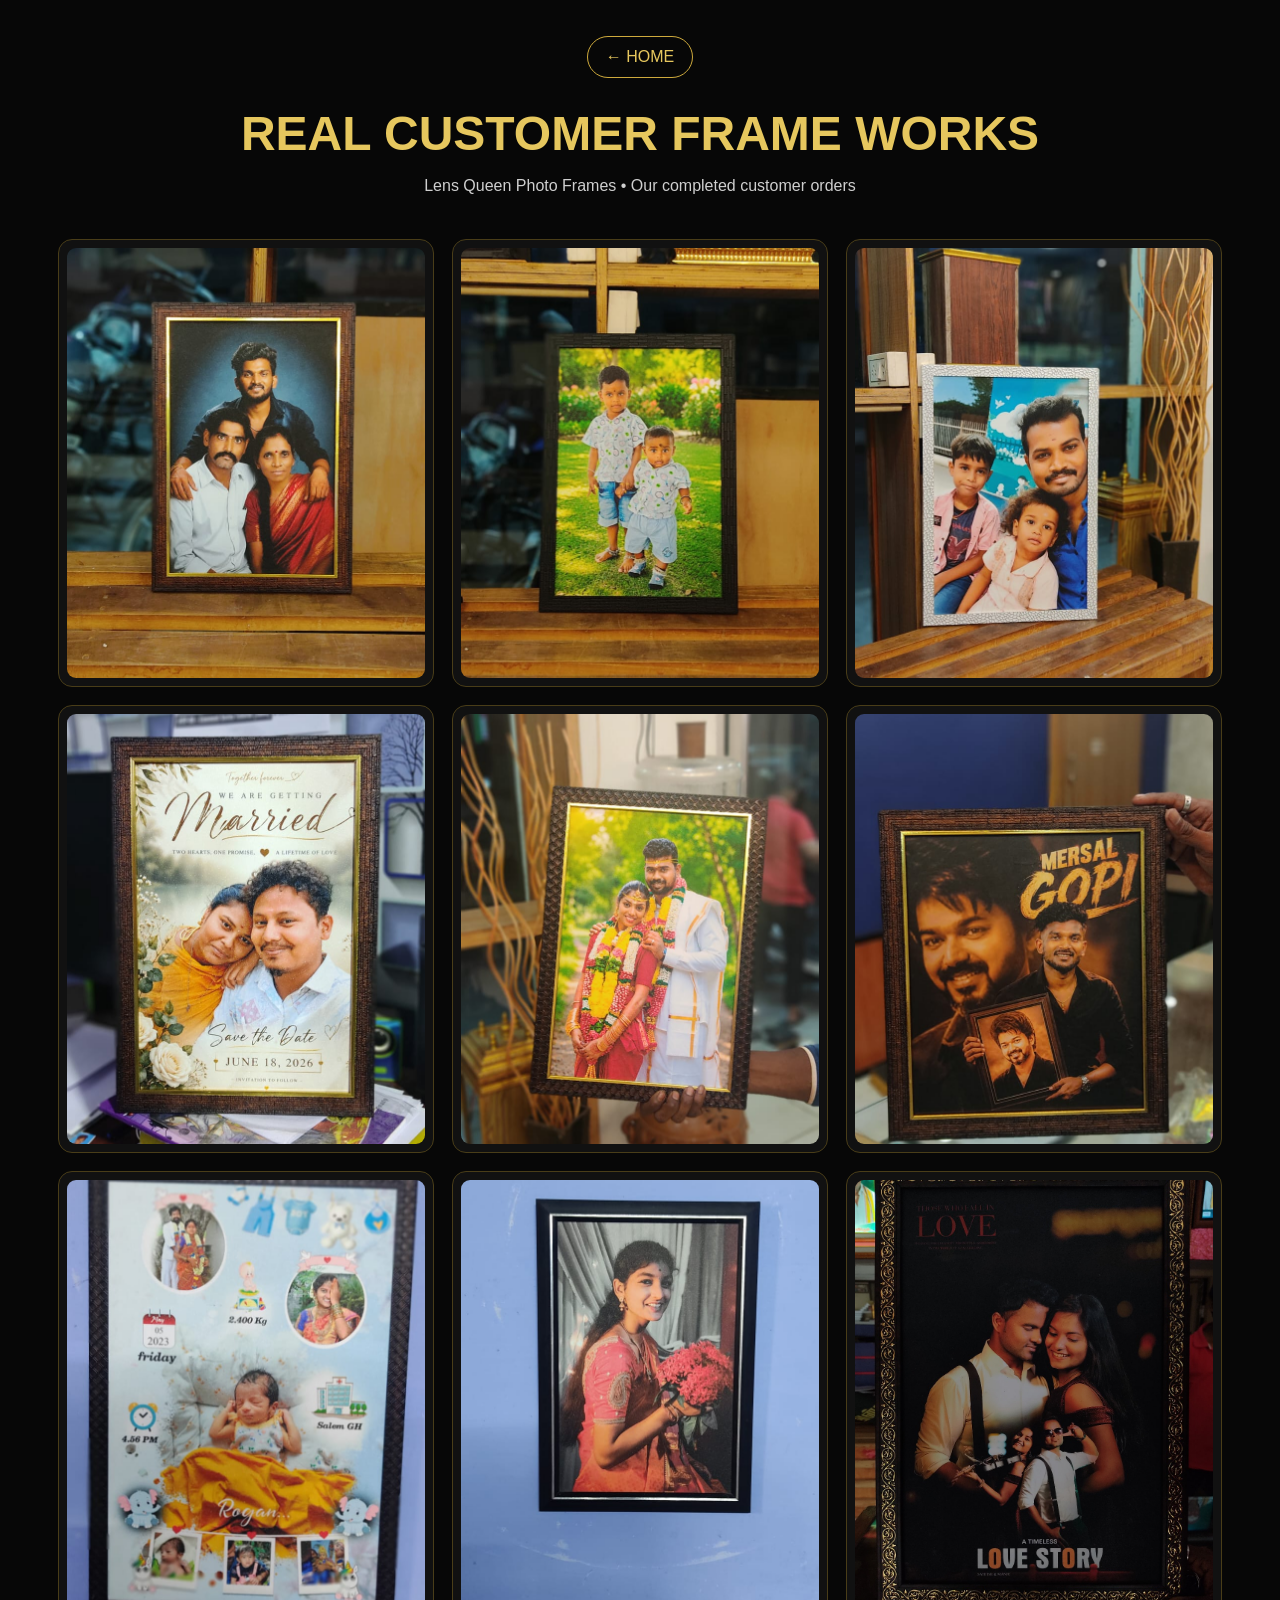
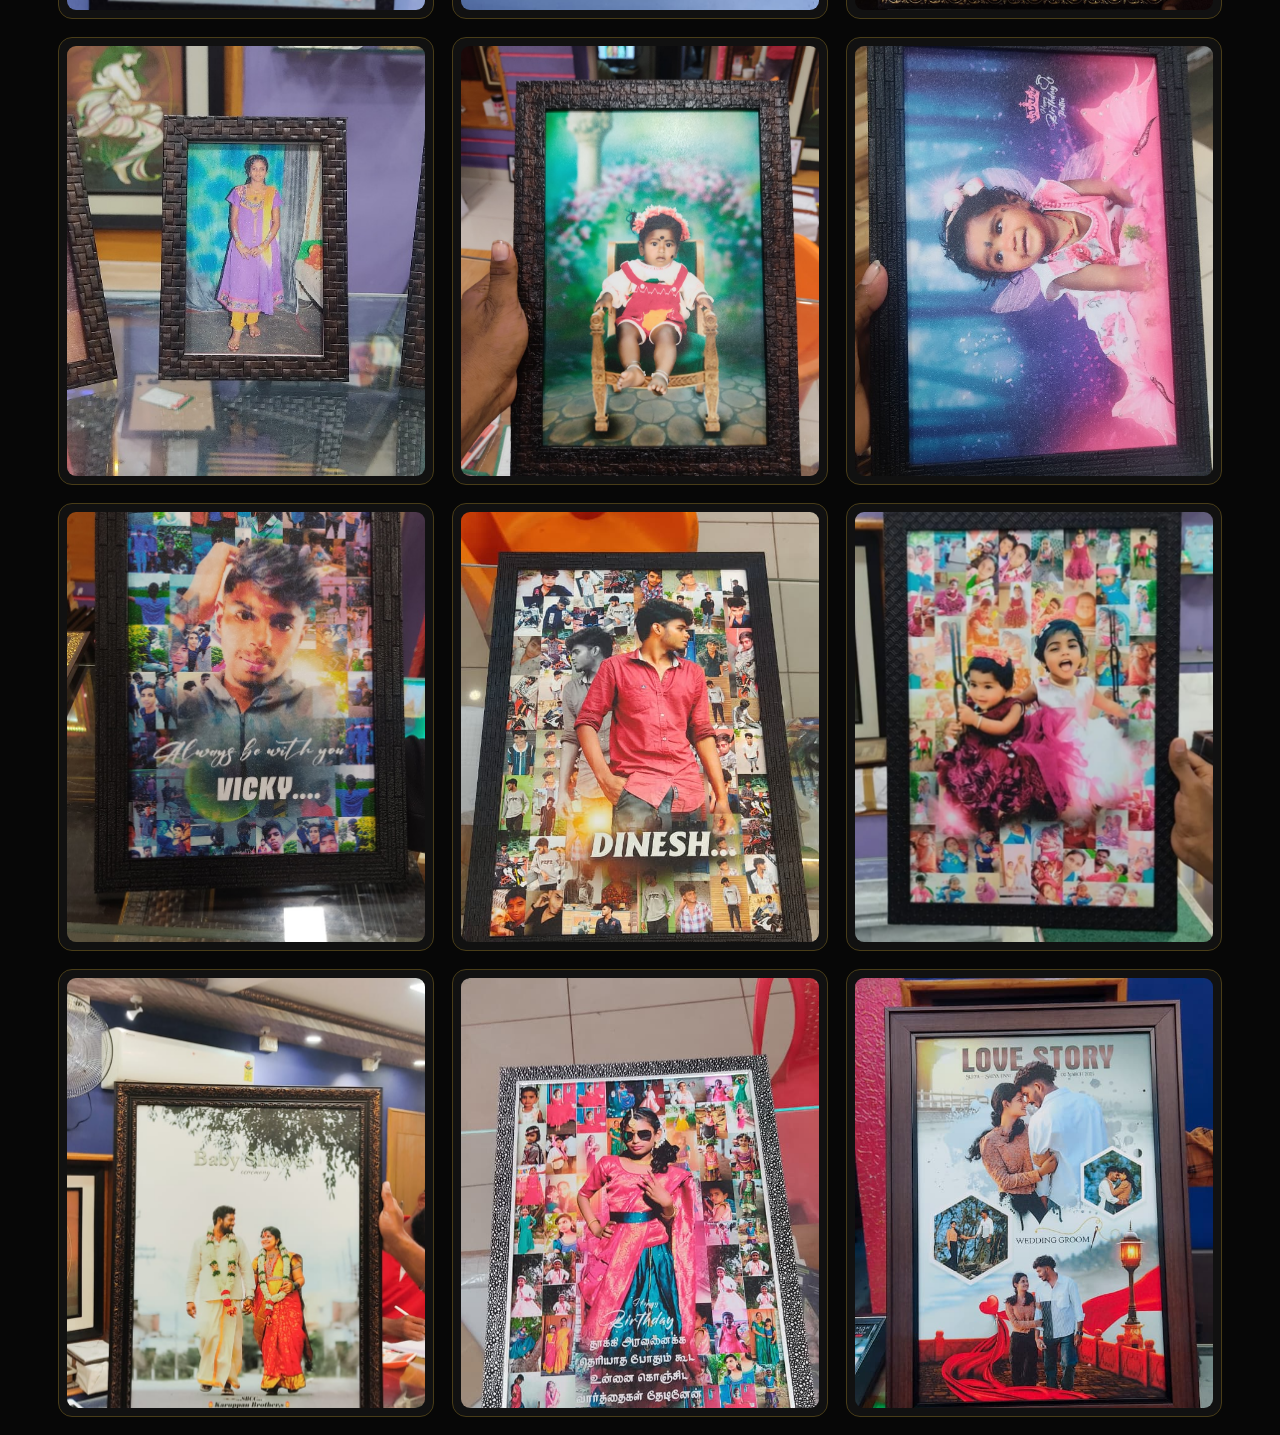
<file: photo-frames/customer-works.html>
<!doctype html>
<html lang="en">
<head>
<meta charset="utf-8">
<meta name="viewport" content="width=device-width,initial-scale=1">
<title>Real Customer Frame Works | Lens Queen Photo Frames</title>
<link rel="stylesheet" href="style.css">
<style>
.gallery-page{background:#070707;color:#fff;min-height:100vh}
.gallery-head{max-width:1200px;margin:auto;padding:28px 18px 10px;text-align:center}
.gallery-head h1{color:#e6c75e;margin:10px 0;font-size:clamp(28px,5vw,48px)}
.gallery-head p{color:#cfcfcf}
.back-home{display:inline-block;margin:8px 0 18px;padding:11px 18px;border:1px solid #cda93c;color:#e6c75e;text-decoration:none;border-radius:999px}
.works-grid{max-width:1200px;margin:auto;padding:18px;display:grid;grid-template-columns:repeat(3,1fr);gap:18px}
.work-card{margin:0;background:#111;border:1px solid #493d18;padding:8px;border-radius:14px;overflow:hidden}
.work-card img{width:100%;height:430px;object-fit:cover;display:block;border-radius:9px}
@media(max-width:850px){.works-grid{grid-template-columns:repeat(2,1fr)}.work-card img{height:360px}}
@media(max-width:520px){.works-grid{grid-template-columns:1fr;gap:14px}.work-card img{height:auto}}
</style>
</head>
<body class="gallery-page">
<header class="gallery-head">
<a class="back-home" href="index.html">← HOME</a>
<h1>REAL CUSTOMER FRAME WORKS</h1>
<p>Lens Queen Photo Frames • Our completed customer orders</p>
</header>
<main class="works-grid">
<figure class="work-card"><img src="customer-gallery/customer-work-01.jpg" loading="lazy" alt="Lens Queen real customer frame work 1"></figure>
<figure class="work-card"><img src="customer-gallery/customer-work-02.jpg" loading="lazy" alt="Lens Queen real customer frame work 2"></figure>
<figure class="work-card"><img src="customer-gallery/customer-work-03.jpg" loading="lazy" alt="Lens Queen real customer frame work 3"></figure>
<figure class="work-card"><img src="customer-gallery/customer-work-04.jpg" loading="lazy" alt="Lens Queen real customer frame work 4"></figure>
<figure class="work-card"><img src="customer-gallery/customer-work-05.jpg" loading="lazy" alt="Lens Queen real customer frame work 5"></figure>
<figure class="work-card"><img src="customer-gallery/customer-work-06.jpg" loading="lazy" alt="Lens Queen real customer frame work 6"></figure>
<figure class="work-card"><img src="customer-gallery/customer-work-07.jpg" loading="lazy" alt="Lens Queen real customer frame work 7"></figure>
<figure class="work-card"><img src="customer-gallery/customer-work-08.jpg" loading="lazy" alt="Lens Queen real customer frame work 8"></figure>
<figure class="work-card"><img src="customer-gallery/customer-work-10.jpg" loading="lazy" alt="Lens Queen real customer frame work 10"></figure>
<figure class="work-card"><img src="customer-gallery/customer-work-11.jpg" loading="lazy" alt="Lens Queen real customer frame work 11"></figure>
<figure class="work-card"><img src="customer-gallery/customer-work-12.jpg" loading="lazy" alt="Lens Queen real customer frame work 12"></figure>
<figure class="work-card"><img src="customer-gallery/customer-work-13.jpg" loading="lazy" alt="Lens Queen real customer frame work 13"></figure>
<figure class="work-card"><img src="customer-gallery/customer-work-14.jpg" loading="lazy" alt="Lens Queen real customer frame work 14"></figure>
<figure class="work-card"><img src="customer-gallery/customer-work-15.jpg" loading="lazy" alt="Lens Queen real customer frame work 15"></figure>
<figure class="work-card"><img src="customer-gallery/customer-work-16.jpg" loading="lazy" alt="Lens Queen real customer frame work 16"></figure>
<figure class="work-card"><img src="customer-gallery/customer-work-17.jpg" loading="lazy" alt="Lens Queen real customer frame work 17"></figure>
<figure class="work-card"><img src="customer-gallery/customer-work-18.jpg" loading="lazy" alt="Lens Queen real customer frame work 18"></figure>
<figure class="work-card"><img src="customer-gallery/customer-work-19.jpg" loading="lazy" alt="Lens Queen real customer Love Story frame work"></figure>
</main>
</body>
</html>
</file>
<file: photo-frames/style.css>
*{box-sizing:border-box}
:root{
  --bg:#080808;
  --panel:#111;
  --panel2:#171717;
  --text:#f7f7f7;
  --muted:#a7a7a7;
  --gold:#d6b34d;
  --gold2:#f2d978;
  --line:#292929;
}
html{scroll-behavior:smooth}
body{margin:0;background:var(--bg);color:var(--text);font-family:Inter,Arial,sans-serif}
a{color:inherit}
.nav{
  position:sticky;top:0;z-index:50;
  height:76px;padding:0 6%;
  display:flex;align-items:center;justify-content:space-between;
  background:rgba(7,7,7,.93);
  backdrop-filter:blur(14px);
  border-bottom:1px solid var(--line)
}
.logo{display:flex;align-items:center;gap:10px;text-decoration:none}
.logo-mark{
  width:42px;height:42px;border:1px solid var(--gold);
  display:grid;place-items:center;border-radius:50%;
  color:var(--gold);font-family:Cinzel,serif;font-weight:700
}
.logo-text b{display:block;font-family:Cinzel,serif;letter-spacing:2px}
.logo-text small{display:block;color:var(--gold);letter-spacing:3px;font-size:8px;margin-top:2px}
.desktop-nav{display:flex;gap:24px}
.desktop-nav a{text-decoration:none;color:#ddd;font-size:14px}
.desktop-nav a:hover{color:var(--gold)}
.hero{
  min-height:calc(100vh - 76px);
  display:grid;grid-template-columns:1.05fr .95fr;
  align-items:center;gap:50px;padding:70px 7%;
  background:
    radial-gradient(circle at 85% 25%,rgba(180,140,35,.22),transparent 28%),
    linear-gradient(135deg,#0a0a0a,#111 55%,#090909)
}
.hero-copy{max-width:720px}
.eyebrow{margin:0 0 12px;color:var(--gold);font-weight:700;letter-spacing:3px;font-size:12px}
.hero h1,.section-title h2,.contact-section h2{
  font-family:Cinzel,serif
}
.hero h1{
  margin:0;font-size:clamp(42px,6vw,78px);line-height:1.05;letter-spacing:-1px
}
.hero h1 span{color:var(--gold)}
.hero-sub{font-size:17px;line-height:1.75;color:#c9c9c9;max-width:640px}
.hero-buttons,.contact-actions{display:flex;flex-wrap:wrap;gap:12px;margin-top:28px}
.btn{
  border:0;border-radius:9px;padding:14px 22px;
  display:inline-flex;justify-content:center;align-items:center;
  text-decoration:none;font-weight:700;cursor:pointer
}
.btn-gold{background:linear-gradient(135deg,#af861f,var(--gold2));color:#111}
.btn-outline{border:1px solid #555;background:transparent;color:#fff}
.full{width:100%}
.hero-points{margin-top:26px;display:flex;flex-wrap:wrap;gap:18px;color:#aaa;font-size:13px}
.hero-frame-wrap{display:flex;justify-content:center}
.premium-frame{
  width:min(380px,75vw);aspect-ratio:4/5;
  padding:14px;background:linear-gradient(135deg,#050505,#2d2d2d,#080808);
  border:3px solid #cda93c;
  box-shadow:0 30px 90px rgba(0,0,0,.75),0 0 40px rgba(205,169,60,.12);
  transform:rotate(2deg)
}
.frame-inner{
  height:100%;border:1px solid #6c5820;background:linear-gradient(145deg,#202020,#0d0d0d);
  display:grid;place-items:center;text-align:center
}
.frame-inner strong{font-family:Cinzel,serif;font-size:30px;display:block}
.frame-inner small{display:block;color:#888;margin-top:10px}
.frame-icon{font-size:38px;color:var(--gold);margin-bottom:16px}
.section{padding:82px 7%}
.section-title{text-align:center;max-width:760px;margin:0 auto 42px}
.section-title h2{font-size:clamp(32px,4vw,50px);margin:0 0 12px}
.section-title p:not(.eyebrow){color:var(--muted);line-height:1.7}
.frame-categories{
  display:grid;grid-template-columns:repeat(4,1fr);gap:16px
}
.category-card{
  background:linear-gradient(145deg,#151515,#0e0e0e);
  border:1px solid var(--line);border-radius:16px;padding:26px 20px;min-height:160px;
  cursor:pointer;transition:.25s
}
.category-card:hover{transform:translateY(-5px);border-color:var(--gold)}
.category-card .num{color:var(--gold);font-size:12px;letter-spacing:2px}
.category-card h3{font-family:Cinzel,serif;margin:18px 0 7px}
.category-card p{color:#888;margin:0;font-size:13px;line-height:1.5}
.order-section{background:#101010}
.order-layout{
  max-width:1160px;margin:auto;
  display:grid;grid-template-columns:1fr 1fr;gap:44px
}
.step-label{
  display:flex;align-items:center;gap:10px;
  margin:0 0 15px;color:#e8e8e8;font-weight:700
}
.step-label span{
  width:28px;height:28px;border-radius:50%;display:grid;place-items:center;
  border:1px solid var(--gold);color:var(--gold);font-size:12px
}
.upload-box{
  min-height:150px;border:1px dashed #555;border-radius:14px;
  display:grid;place-items:center;text-align:center;padding:24px;
  background:#151515;cursor:pointer;margin-bottom:30px
}
.upload-box b,.upload-box small{display:block}
.upload-box small{color:#888;margin-top:5px}
.upload-icon{font-size:36px;color:var(--gold);margin-bottom:8px}
.live-preview{
  width:min(100%,450px);aspect-ratio:4/5;
  margin:auto;overflow:hidden;display:grid;place-items:center;
  background:#1b1b1b;border:18px solid #111;outline:3px solid #caa33b;
  box-shadow:0 22px 60px rgba(0,0,0,.55)
}
.live-preview img{width:100%;height:100%;object-fit:cover;display:none}
.preview-placeholder{text-align:center;color:#8a8a8a}
.preview-placeholder div{font-family:Cinzel,serif;font-size:32px;color:#bbb}
.preview-placeholder small{display:block;margin-top:9px}
.preview-note{color:#777;font-size:12px;text-align:center;line-height:1.6;margin-top:20px}
.size-grid{
  display:grid;grid-template-columns:repeat(3,1fr);gap:10px;margin-bottom:24px
}
.size-btn{
  padding:12px 8px;border-radius:10px;background:#171717;
  border:1px solid #333;color:#ddd;cursor:pointer
}
.size-btn.active{border-color:var(--gold);color:var(--gold);background:#211c0d}
.form-group{display:grid;gap:8px;margin-bottom:16px}
.form-group label{font-size:13px;color:#d5d5d5}
.form-group input,.form-group select,.form-group textarea{
  width:100%;padding:13px 14px;border-radius:9px;border:1px solid #333;
  background:#181818;color:#fff;font-family:inherit;outline:none
}
.form-group input:focus,.form-group select:focus,.form-group textarea:focus{border-color:var(--gold)}
.price-card{
  display:flex;align-items:center;justify-content:space-between;
  border:1px solid #584918;background:linear-gradient(135deg,#211b0d,#15130c);
  border-radius:13px;padding:18px;margin-bottom:28px
}
.price-card small{display:block;color:#aaa;margin-bottom:5px}
.price-card strong{font-size:29px;color:var(--gold2)}
.price-card span{color:#bcae81;font-size:13px;text-align:right}
.gallery-section{background:#080808}
.gallery-grid{display:grid;grid-template-columns:repeat(3,1fr);gap:16px}
.gallery-card{
  aspect-ratio:4/3;border-radius:15px;overflow:hidden;position:relative;
  background:
    linear-gradient(180deg,transparent,rgba(0,0,0,.85)),
    radial-gradient(circle at 50% 30%,#343434,#151515 60%);
  border:1px solid #2b2b2b
}
.gallery-card span{
  position:absolute;left:18px;bottom:18px;
  font-family:Cinzel,serif;font-size:18px;
  color:#ffffff;
  text-shadow:0 2px 8px rgba(0,0,0,.9)
}
.contact-section{
  display:flex;align-items:center;justify-content:space-between;gap:32px;
  background:linear-gradient(135deg,#151515,#0d0d0d)
}
.contact-section h2{font-size:38px;margin:6px 0 12px}
.contact-section p:not(.eyebrow){color:#aaa}
footer{
  text-align:center;padding:30px 20px;border-top:1px solid #222;color:#777
}
.footer-logo{justify-content:center;margin-bottom:15px}
@media(max-width:900px){
  .desktop-nav{display:none}
  .hero{grid-template-columns:1fr;text-align:center;padding-top:55px}
  .hero-copy{margin:auto}
  .hero-buttons,.hero-points{justify-content:center}
  .hero-frame-wrap{margin-top:20px}
  .frame-categories{grid-template-columns:repeat(2,1fr)}
  .order-layout{grid-template-columns:1fr}
  .gallery-grid{grid-template-columns:repeat(2,1fr)}
  .contact-section{flex-direction:column;text-align:center}
  .contact-actions{justify-content:center}
}
@media(max-width:560px){
  .nav{height:68px;padding:0 5%}
  .logo-mark{width:37px;height:37px}
  .hero{min-height:auto;padding:55px 5% 70px}
  .hero h1{font-size:42px}
  .section{padding:65px 5%}
  .frame-categories,.gallery-grid{grid-template-columns:1fr}
  .size-grid{grid-template-columns:repeat(2,1fr)}
  .live-preview{border-width:14px}
  .price-card{align-items:flex-start}
}

.hero-product-photo{
  width:100%;
  height:100%;
  object-fit:cover;
  display:block;
}

/* Home hero photo fit fix: 12x18 (2:3) */
.premium-frame{
  width:min(340px,72vw);
  aspect-ratio:2/3;
}
.frame-inner{
  overflow:hidden;
  background:#050505;
}
.hero-product-photo{
  width:100%;
  height:100%;
  object-fit:contain;
  object-position:center;
  display:block;
}

.gallery-card.real{padding:0;border:1px solid #2b2b2b;cursor:pointer;text-align:left}
.gallery-card.real img{width:100%;height:100%;object-fit:cover;display:block;transition:transform .35s ease}
.gallery-card.real:hover img{transform:scale(1.04)}
.gallery-card.real::after{content:"";position:absolute;inset:45% 0 0;background:linear-gradient(transparent,rgba(0,0,0,.82));pointer-events:none}
.gallery-card.real span{z-index:2}
.lightbox{position:fixed;inset:0;z-index:1000;background:rgba(0,0,0,.92);display:none;align-items:center;justify-content:center;padding:35px}
.lightbox.open{display:flex}
.lightbox img{max-width:94vw;max-height:90vh;object-fit:contain;box-shadow:0 20px 80px #000}
.lightbox-close{position:absolute;right:22px;top:14px;border:0;background:transparent;color:white;font-size:46px;cursor:pointer}

.rates-section{background:linear-gradient(135deg,#0b0b0b,#14120b)}
.rate-grid{max-width:900px;margin:auto;display:grid;grid-template-columns:repeat(2,1fr);gap:12px}
.rate-grid div{display:flex;justify-content:space-between;align-items:center;padding:16px 18px;background:#151515;border:1px solid #2d2d2d;border-radius:10px}
.rate-grid b{font-family:Cinzel,serif}
.rate-grid span{font-weight:700;color:var(--gold2);font-size:18px}
.business-details{display:grid;gap:6px;margin-top:18px;color:#ddd}
.business-details strong{font-family:Cinzel,serif;color:var(--gold2);font-size:20px}
.business-details span{font-size:14px}
@media(max-width:560px){.rate-grid{grid-template-columns:1fr}}

/* Premium Home Page V8 */
.hero-product-photo{width:100%;height:100%;object-fit:cover;object-position:center;display:block}
.premium-frame{position:relative;border:4px solid #cda93c;background:#050505}
.premium-frame::before{content:"REAL CUSTOMER WORK";position:absolute;z-index:3;left:50%;bottom:-18px;transform:translateX(-50%);white-space:nowrap;background:#090909;border:1px solid #6b571e;color:#e6c75e;padding:8px 13px;font-size:10px;letter-spacing:2px;border-radius:20px}
@media(max-width:560px){.premium-frame{width:min(300px,78vw)}}
</file>
